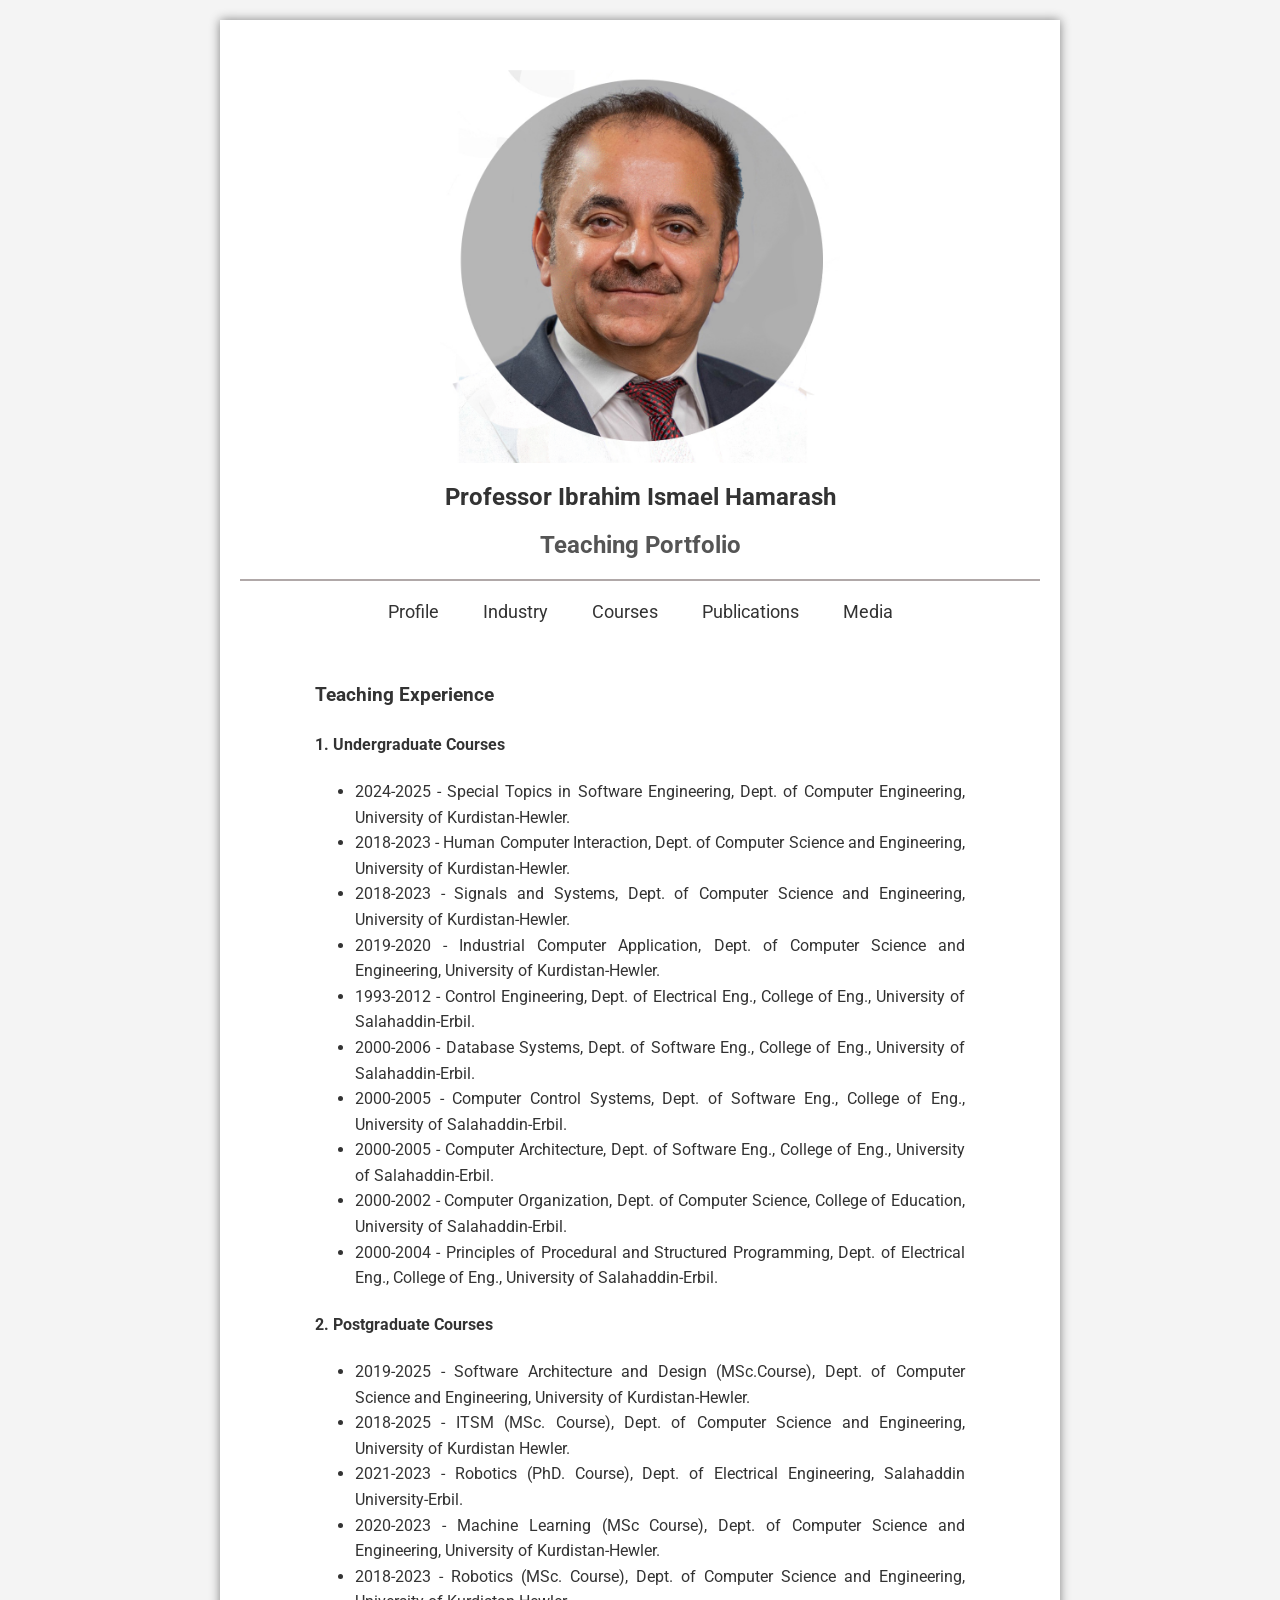
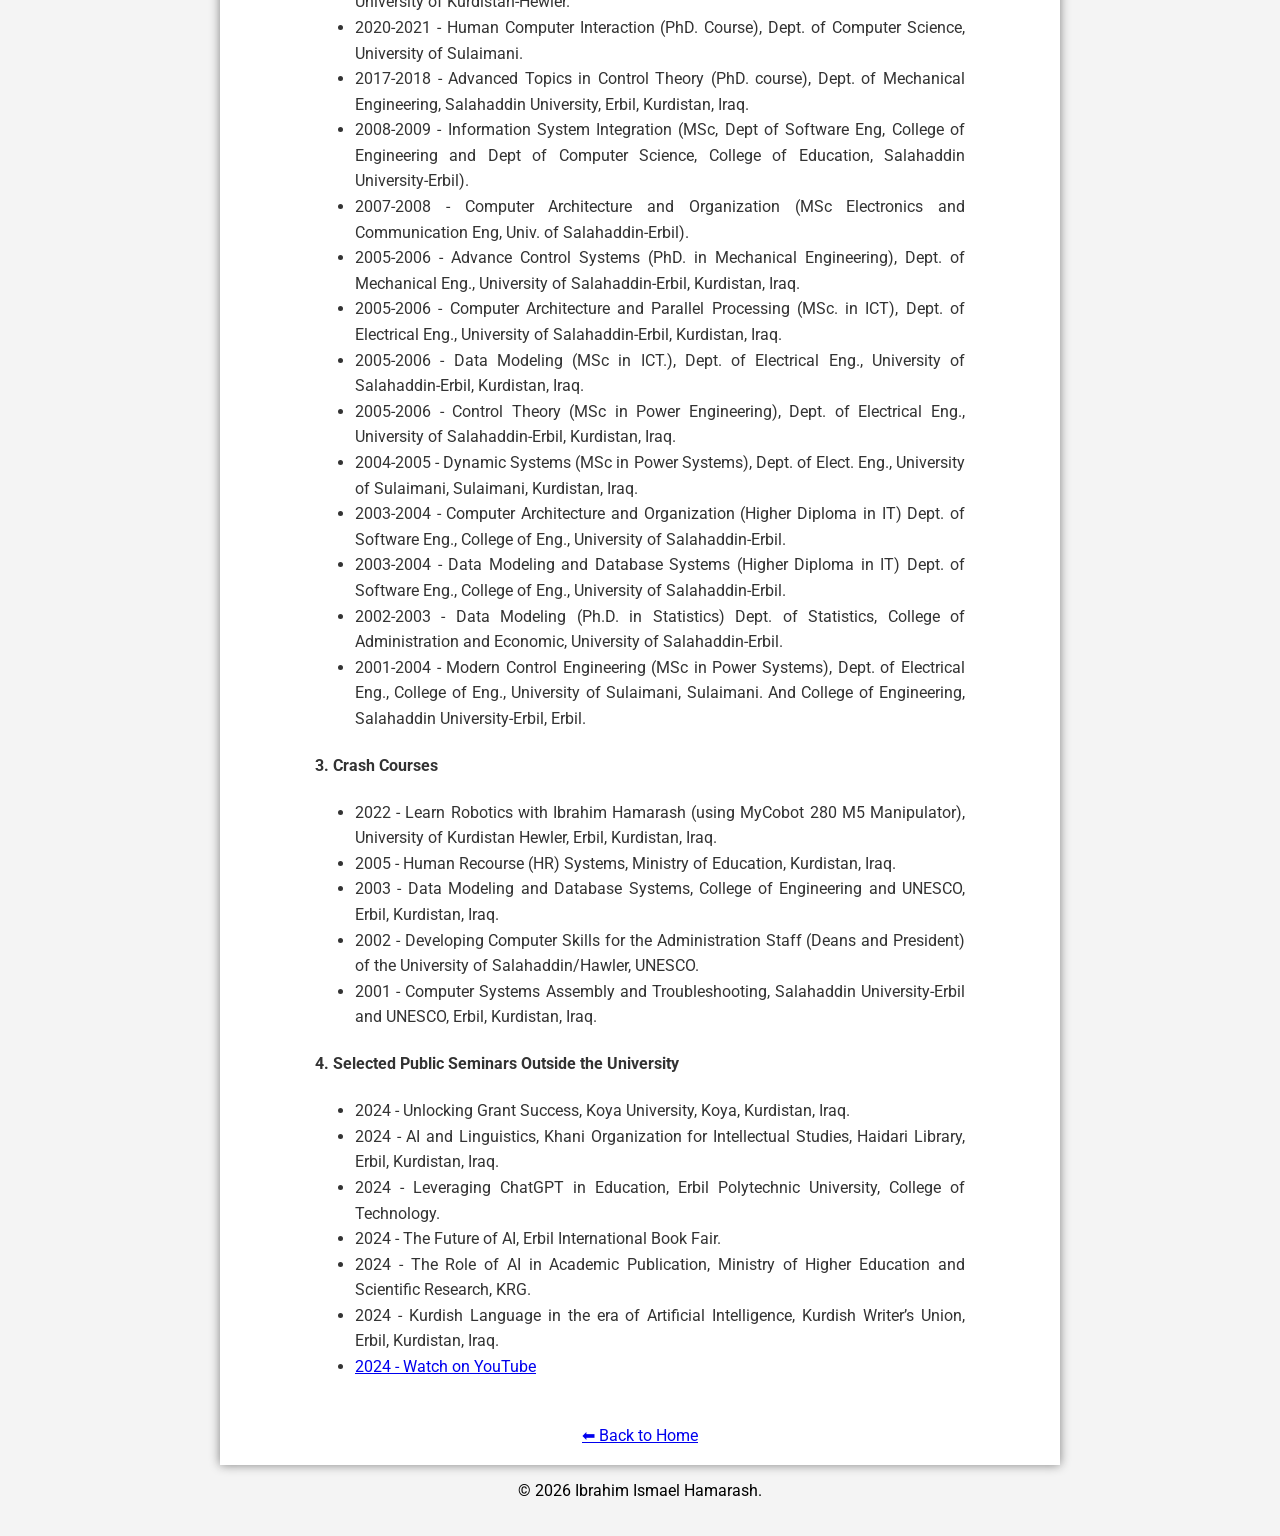
<file: courses.html>
<!DOCTYPE html>
<html lang="en">
<head>
    <meta charset="UTF-8">
    <meta name="viewport" content="width=device-width, initial-scale=1">
    <title>Ibrahim Hamarash_Teaching</title>
    <!-- Link to External CSS File -->
    <link rel="stylesheet" href="style.css">
</head>
<body>
    <div class="container">
        <button class="hamburger-menu" onclick="toggleMenu()" aria-expanded="false">☰</button>
        <img src="images/Dr-Ibrahim-hamarash.jpg" alt="Ibrahim Hamarash">        
        <h1>Professor Ibrahim Ismael Hamarash</h1>
        <h2>Teaching Portfolio</h2>
        <div class="separator"></div> <!-- Custom horizontal line -->
        <!-- Words displayed horizontally -->
        <!-- Hamburger Menu Button -->
        <!-- Navigation Menu -->
        <nav id="mobileMenu" class="menu">
            <a href="profile.html">Profile</a>
            <a href="industry.html">Industry</a>
            <a href="courses.html">Courses</a>
            <a href="publications.html">Publications</a>
            <a href="media.html">Media</a>
        </nav>
    <!-- Content section (Bio Section in css) -->
    <div class="bio">
    <h3>Teaching Experience</h3>
<!-- Undergraduate Courses -->
<h4>1. Undergraduate Courses</h4>
<ul>
    <li>2024-2025 - Special Topics in Software Engineering, Dept. of Computer Engineering, University of Kurdistan-Hewler.</li>
    <li>2018-2023 - Human Computer Interaction, Dept. of Computer Science and Engineering, University of Kurdistan-Hewler.</li>
    <li>2018-2023 - Signals and Systems, Dept. of Computer Science and Engineering, University of Kurdistan-Hewler.</li>
    <li>2019-2020 - Industrial Computer Application, Dept. of Computer Science and Engineering, University of Kurdistan-Hewler.</li>
    <li>1993-2012 - Control Engineering, Dept. of Electrical Eng., College of Eng., University of Salahaddin-Erbil.</li>
    <li>2000-2006 - Database Systems, Dept. of Software Eng., College of Eng., University of Salahaddin-Erbil.</li>
    <li>2000-2005 - Computer Control Systems, Dept. of Software Eng., College of Eng., University of Salahaddin-Erbil.</li>
    <li>2000-2005 - Computer Architecture, Dept. of Software Eng., College of Eng., University of Salahaddin-Erbil.</li>
    <li>2000-2002 - Computer Organization, Dept. of Computer Science, College of Education, University of Salahaddin-Erbil.</li>
    <li>2000-2004 - Principles of Procedural and Structured Programming, Dept. of Electrical Eng., College of Eng., University of Salahaddin-Erbil.</li>
</ul>

<!-- Postgraduate Courses -->
<h4>2. Postgraduate Courses</h4>
<ul>
    <li>2019-2025 - Software Architecture and Design (MSc.Course), Dept. of Computer Science and Engineering, University of Kurdistan-Hewler.</li>
    <li>2018-2025 - ITSM (MSc. Course), Dept. of Computer Science and Engineering, University of Kurdistan Hewler.</li>
    <li>2021-2023 - Robotics (PhD. Course), Dept. of Electrical Engineering, Salahaddin University-Erbil.</li>
    <li>2020-2023 - Machine Learning (MSc Course), Dept. of Computer Science and Engineering, University of Kurdistan-Hewler.</li>
    <li>2018-2023 - Robotics (MSc. Course), Dept. of Computer Science and Engineering, University of Kurdistan-Hewler.</li>
    <li>2020-2021 - Human Computer Interaction (PhD. Course), Dept. of Computer Science, University of Sulaimani.</li>
    <li>2017-2018 - Advanced Topics in Control Theory (PhD. course), Dept. of Mechanical Engineering, Salahaddin University, Erbil, Kurdistan, Iraq.</li>
    <li>2008-2009 - Information System Integration (MSc, Dept of Software Eng, College of Engineering and Dept of Computer Science, College of Education, Salahaddin University-Erbil).</li>
    <li>2007-2008 - Computer Architecture and Organization (MSc Electronics and Communication Eng, Univ. of Salahaddin-Erbil).</li>
    <li>2005-2006 - Advance Control Systems (PhD. in Mechanical Engineering), Dept. of Mechanical Eng., University of Salahaddin-Erbil, Kurdistan, Iraq.</li>
    <li>2005-2006 - Computer Architecture and Parallel Processing (MSc. in ICT), Dept. of Electrical Eng., University of Salahaddin-Erbil, Kurdistan, Iraq.</li>
    <li>2005-2006 - Data Modeling (MSc in ICT.), Dept. of Electrical Eng., University of Salahaddin-Erbil, Kurdistan, Iraq.</li>
    <li>2005-2006 - Control Theory (MSc in Power Engineering), Dept. of Electrical Eng., University of Salahaddin-Erbil, Kurdistan, Iraq.</li>
    <li>2004-2005 - Dynamic Systems (MSc in Power Systems), Dept. of Elect. Eng., University of Sulaimani, Sulaimani, Kurdistan, Iraq.</li>
    <li>2003-2004 - Computer Architecture and Organization (Higher Diploma in IT) Dept. of Software Eng., College of Eng., University of Salahaddin-Erbil.</li>
    <li>2003-2004 - Data Modeling and Database Systems (Higher Diploma in IT) Dept. of Software Eng., College of Eng., University of Salahaddin-Erbil.</li>
    <li>2002-2003 - Data Modeling (Ph.D. in Statistics) Dept. of Statistics, College of Administration and Economic, University of Salahaddin-Erbil.</li>
    <li>2001-2004 - Modern Control Engineering (MSc in Power Systems), Dept. of Electrical Eng., College of Eng., University of Sulaimani, Sulaimani. And College of Engineering, Salahaddin University-Erbil, Erbil.</li>
</ul>

<!-- Crash Courses -->
<h4>3. Crash Courses</h4>
<ul>
    <li>2022 - Learn Robotics with Ibrahim Hamarash (using MyCobot 280 M5 Manipulator), University of Kurdistan Hewler, Erbil, Kurdistan, Iraq.</li>
    <li>2005 - Human Recourse (HR) Systems, Ministry of Education, Kurdistan, Iraq.</li>
    <li>2003 - Data Modeling and Database Systems, College of Engineering and UNESCO, Erbil, Kurdistan, Iraq.</li>
    <li>2002 - Developing Computer Skills for the Administration Staff (Deans and President) of the University of Salahaddin/Hawler, UNESCO.</li>
    <li>2001 - Computer Systems Assembly and Troubleshooting, Salahaddin University-Erbil and UNESCO, Erbil, Kurdistan, Iraq.</li>
</ul>

<!-- Selected Public Seminars -->
<h4>4. Selected Public Seminars Outside the University</h4>
<ul>
    <li>2024 - Unlocking Grant Success, Koya University, Koya, Kurdistan, Iraq.</li>
    <li>2024 - AI and Linguistics, Khani Organization for Intellectual Studies, Haidari Library, Erbil, Kurdistan, Iraq.</li>
    <li>2024 - Leveraging ChatGPT in Education, Erbil Polytechnic University, College of Technology.</li>
    <li>2024 - The Future of AI, Erbil International Book Fair.</li>
    <li>2024 - The Role of AI in Academic Publication, Ministry of Higher Education and Scientific Research, KRG.</li>
    <li>2024 - Kurdish Language in the era of Artificial Intelligence, Kurdish Writer’s Union, Erbil, Kurdistan, Iraq.</li>
    <li><a href="https://www.youtube.com/watch?v=V5sEXejpvK0&t=72s" target="_blank">2024 - Watch on YouTube</a></li>
</ul>
</div>
 <!-- Back to Home Button -->
<div class="back-home-container">
    <a href="index.html" class="back-home-button">⬅ Back to Home</a>
</div>
    </div>
    <footer class="footer">
        <p>© <span id="year"></span> Ibrahim Ismael Hamarash.</p>
    </footer>
    
    <!-- JavaScript to Auto-Update Year -->
    <script>
        document.getElementById("year").textContent = new Date().getFullYear();
    </script>
<script>
function toggleMenu() {
    var menu = document.getElementById("mobileMenu");
    var hamburger = document.querySelector(".hamburger-menu");

    menu.classList.toggle("show");

    // ✅ Update the accessibility attribute
    let isExpanded = menu.classList.contains("show");
    hamburger.setAttribute("aria-expanded", isExpanded ? "true" : "false");

    // ✅ Ensure the hamburger menu stays above the menu
    hamburger.style.zIndex = isExpanded ? "10001" : "10000";
}
</script>   
</body>
</html>
</file>
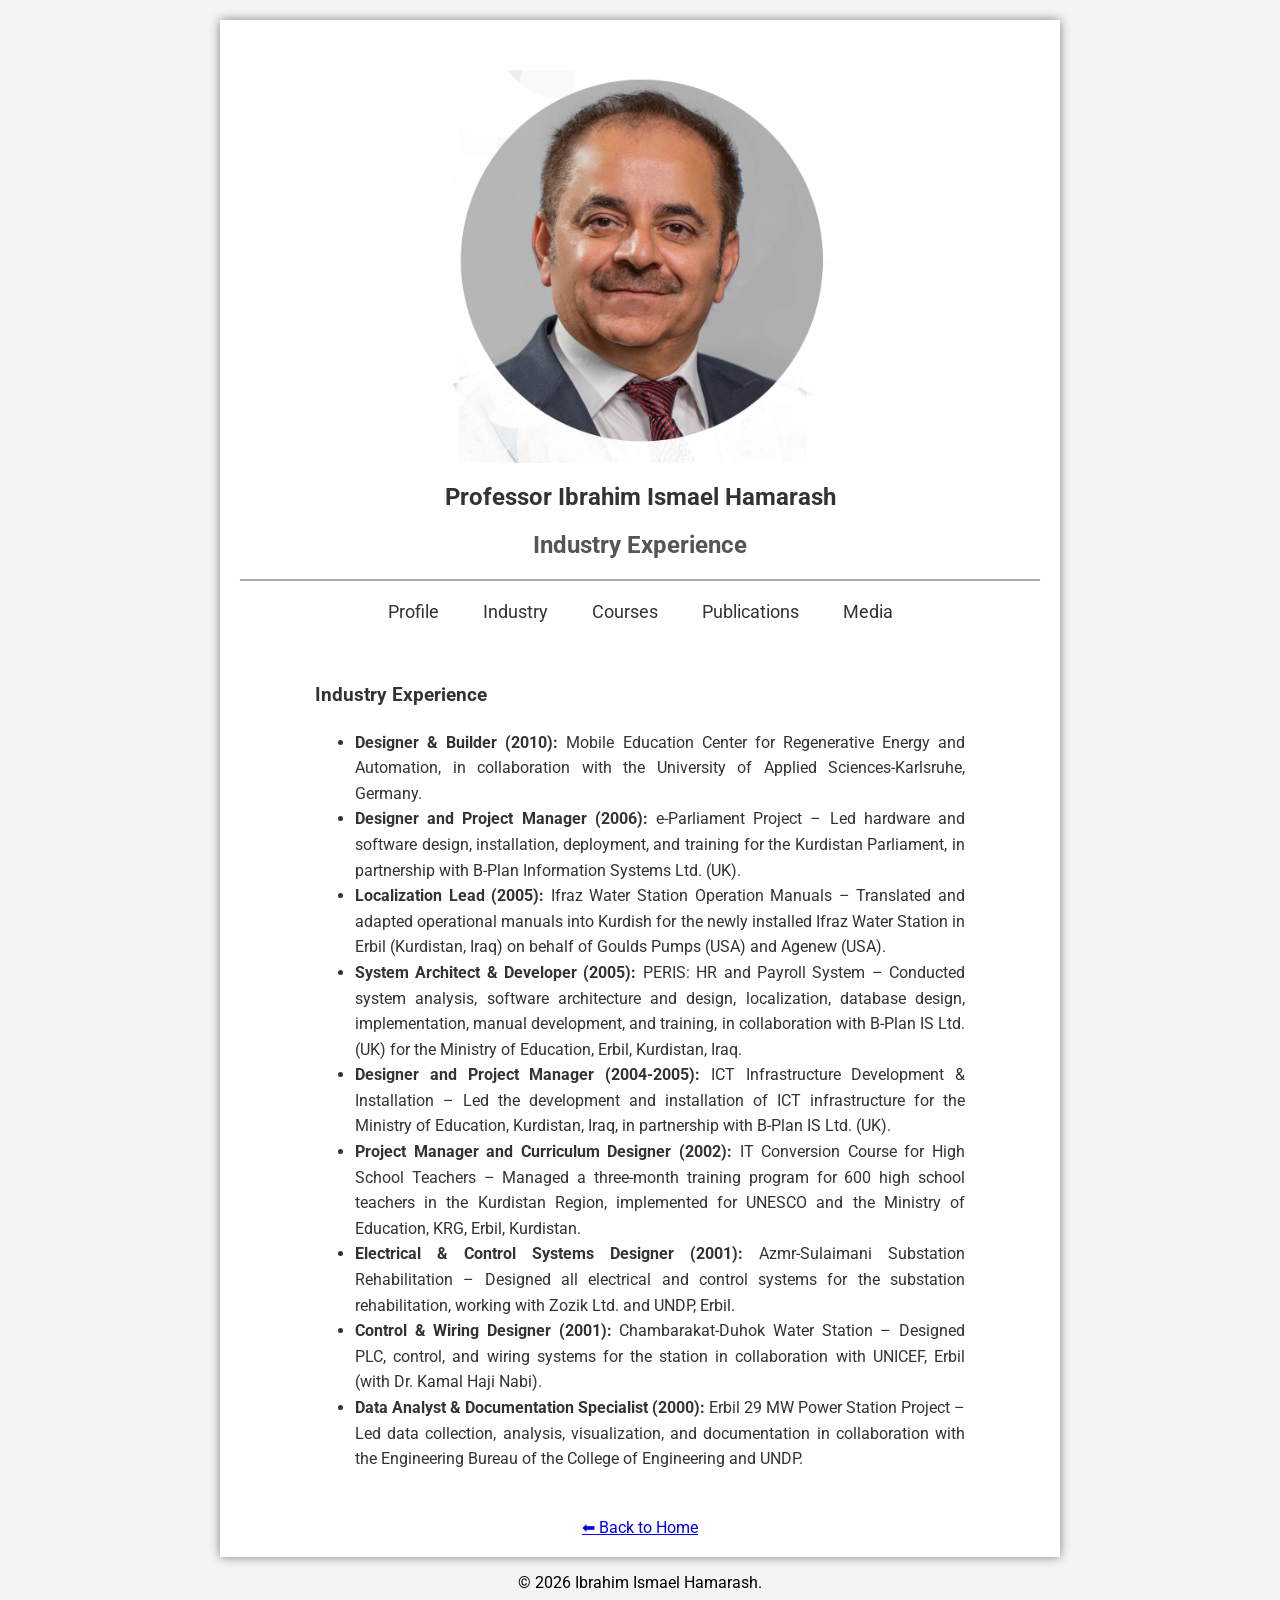
<file: industry.html>
<!DOCTYPE html>
<html lang="en">
<head>
    <meta charset="UTF-8">
    <meta name="viewport" content="width=device-width, initial-scale=1">
    <title>Industry</title>
    <!-- Link to External CSS File -->
    <link rel="stylesheet" href="style.css">
</head>
<body>
    <div class="container">
        <button class="hamburger-menu" onclick="toggleMenu()" aria-expanded="false">☰</button>
        <img src="images/Dr-Ibrahim-hamarash.jpg" alt="Ibrahim Hamarash">        
        <h1>Professor Ibrahim Ismael Hamarash</h1>
        <h2>Industry Experience</h2>
        <div class="separator"></div> <!-- Custom horizontal line -->
        <!-- Words displayed horizontally -->
        <!-- Hamburger Menu Button -->
        <!-- Navigation Menu -->
        <nav id="mobileMenu" class="menu">
            <a href="profile.html">Profile</a>
            <a href="industry.html">Industry</a>
            <a href="courses.html">Courses</a>
            <a href="publications.html">Publications</a>
            <a href="media.html">Media</a>
        </nav>
         
       <!-- Industry Experience Section -->
       <div class="bio">
        <h3>Industry Experience</h3>
        <ul>
            <li><strong>Designer & Builder (2010):</strong> Mobile Education Center for Regenerative Energy and Automation, in collaboration with the University of Applied Sciences-Karlsruhe, Germany.</li>
            <li><strong>Designer and Project Manager (2006):</strong> e-Parliament Project – Led hardware and software design, installation, deployment, and training for the Kurdistan Parliament, in partnership with B-Plan Information Systems Ltd. (UK).</li>
            <li><strong>Localization Lead (2005):</strong> Ifraz Water Station Operation Manuals – Translated and adapted operational manuals into Kurdish for the newly installed Ifraz Water Station in Erbil (Kurdistan, Iraq) on behalf of Goulds Pumps (USA) and Agenew (USA).</li>
            <li><strong>System Architect & Developer (2005):</strong> PERIS: HR and Payroll System – Conducted system analysis, software architecture and design, localization, database design, implementation, manual development, and training, in collaboration with B-Plan IS Ltd. (UK) for the Ministry of Education, Erbil, Kurdistan, Iraq.</li>
            <li><strong>Designer and Project Manager (2004-2005):</strong> ICT Infrastructure Development & Installation – Led the development and installation of ICT infrastructure for the Ministry of Education, Kurdistan, Iraq, in partnership with B-Plan IS Ltd. (UK).</li>
            <li><strong>Project Manager and Curriculum Designer (2002):</strong> IT Conversion Course for High School Teachers – Managed a three-month training program for 600 high school teachers in the Kurdistan Region, implemented for UNESCO and the Ministry of Education, KRG, Erbil, Kurdistan.</li>
            <li><strong>Electrical & Control Systems Designer (2001):</strong> Azmr-Sulaimani Substation Rehabilitation – Designed all electrical and control systems for the substation rehabilitation, working with Zozik Ltd. and UNDP, Erbil.</li>
            <li><strong>Control & Wiring Designer (2001):</strong> Chambarakat-Duhok Water Station – Designed PLC, control, and wiring systems for the station in collaboration with UNICEF, Erbil (with Dr. Kamal Haji Nabi).</li>
            <li><strong>Data Analyst & Documentation Specialist (2000):</strong> Erbil 29 MW Power Station Project – Led data collection, analysis, visualization, and documentation in collaboration with the Engineering Bureau of the College of Engineering and UNDP.</li>
        </ul>
    </div>
<!-- Back to Home Button -->
<div class="back-home-container">
    <a href="index.html" class="back-home-button">⬅ Back to Home</a>
</div>
    </div>
    <footer class="footer">
        <p>© <span id="year"></span> Ibrahim Ismael Hamarash.</p>
    </footer>
    
    <!-- JavaScript to Auto-Update Year -->
    <script>
        document.getElementById("year").textContent = new Date().getFullYear();
    </script>
<script>
function toggleMenu() {
    var menu = document.getElementById("mobileMenu");
    var hamburger = document.querySelector(".hamburger-menu");

    menu.classList.toggle("show");

    // ✅ Update the accessibility attribute
    let isExpanded = menu.classList.contains("show");
    hamburger.setAttribute("aria-expanded", isExpanded ? "true" : "false");

    // ✅ Ensure the hamburger menu stays above the menu
    hamburger.style.zIndex = isExpanded ? "10001" : "10000";
}
</script>
</body>
</html>
</file>
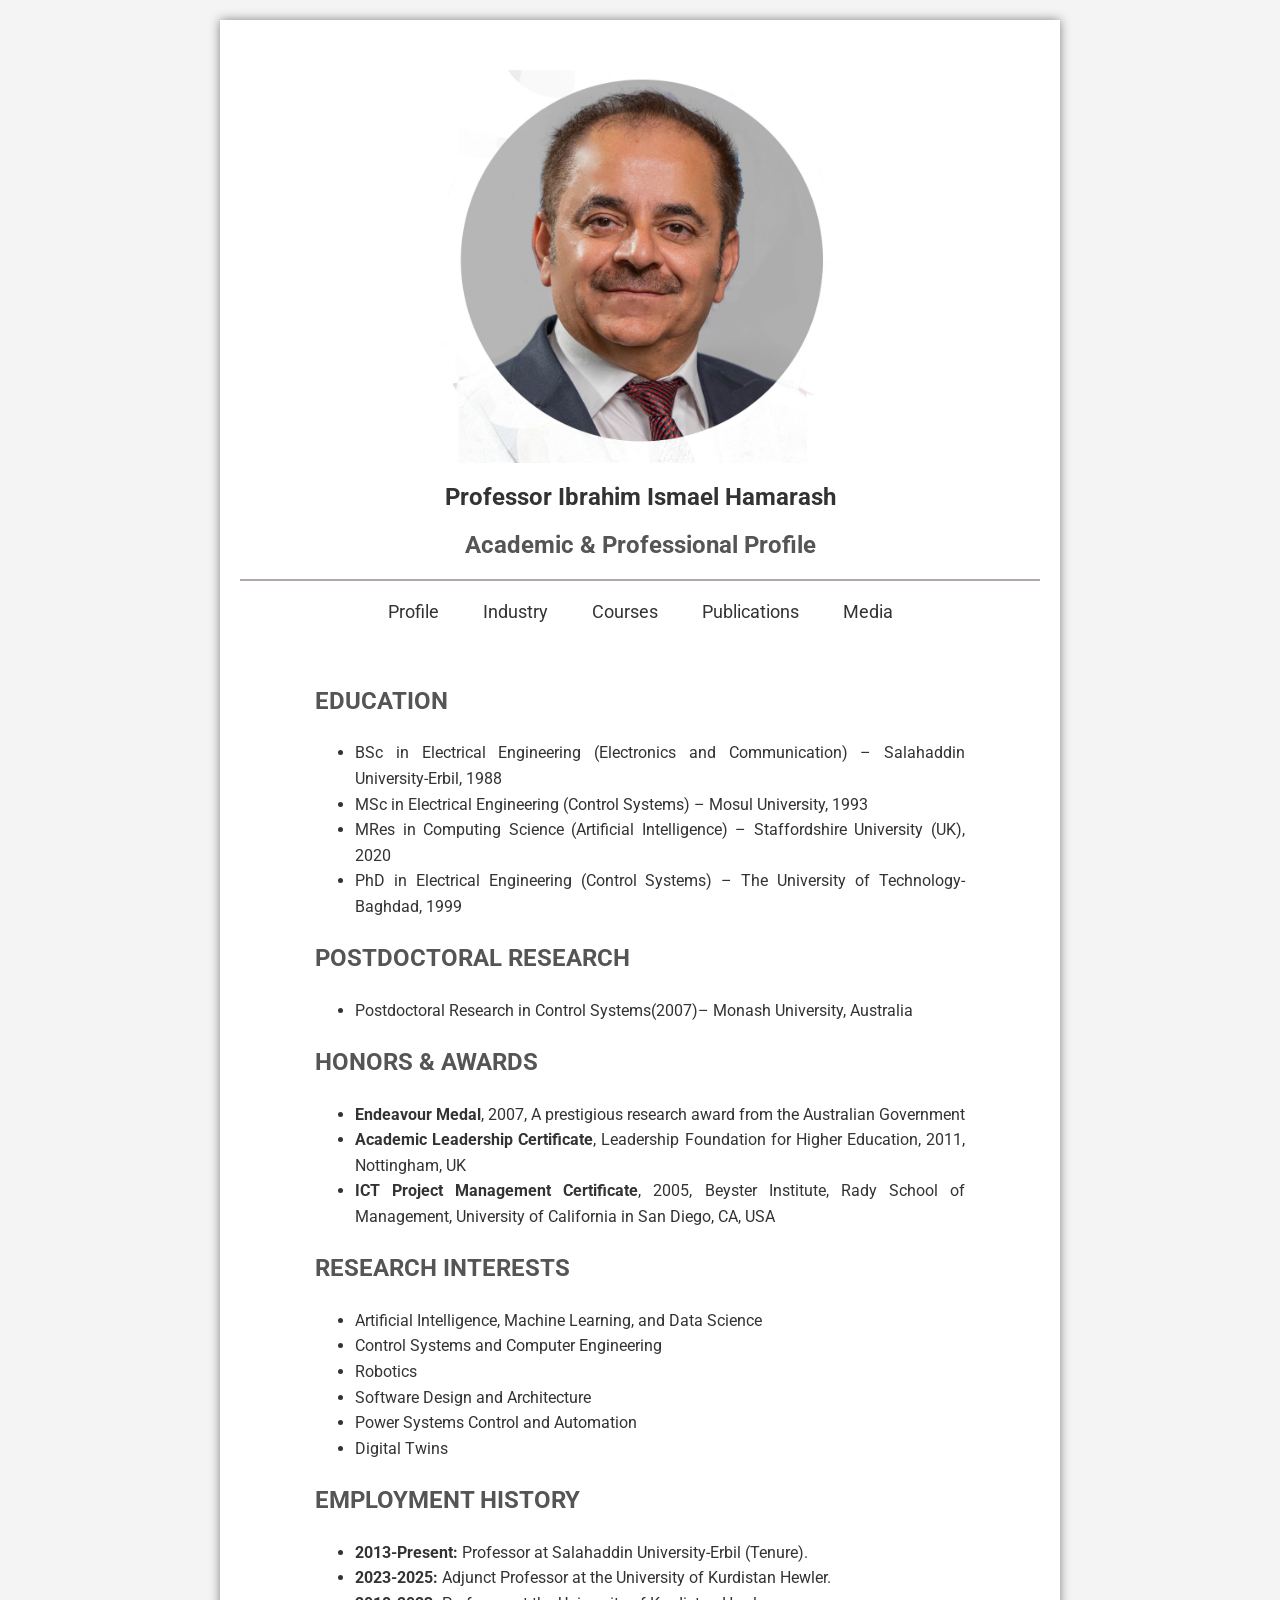
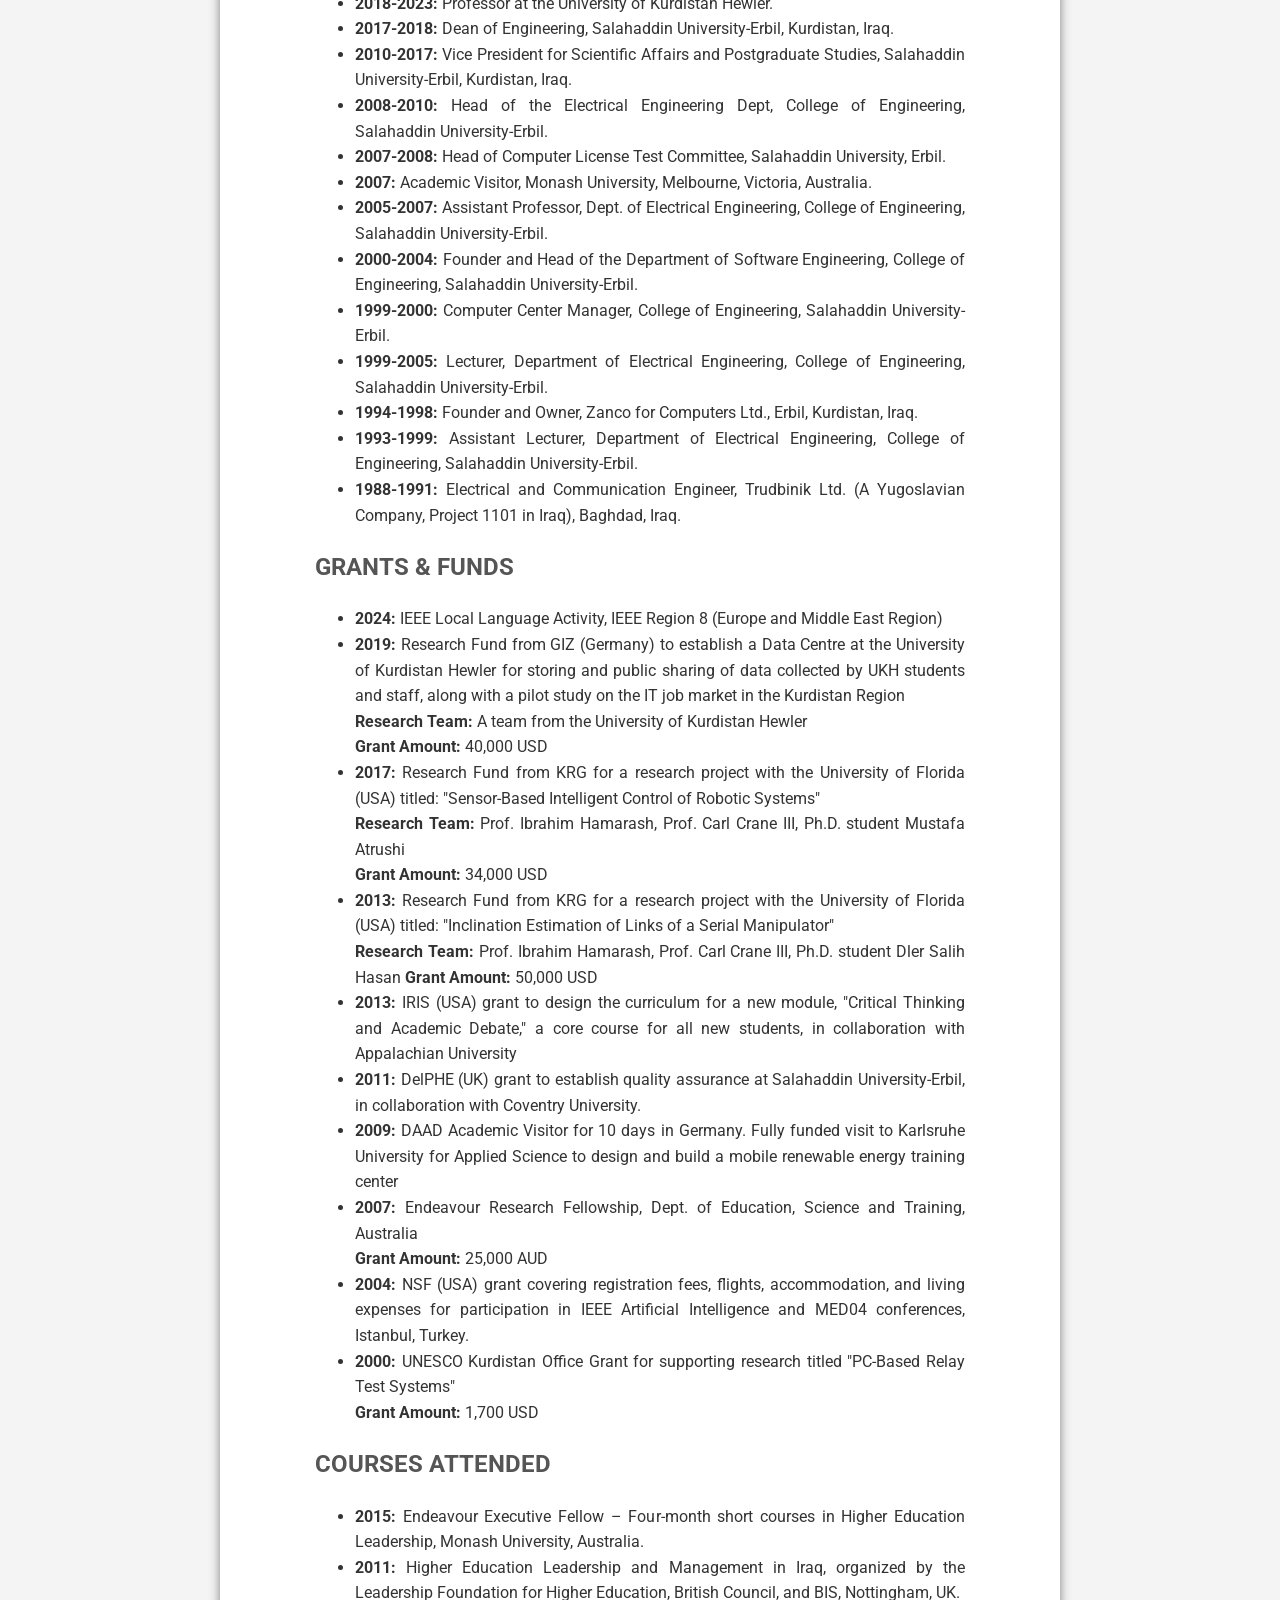
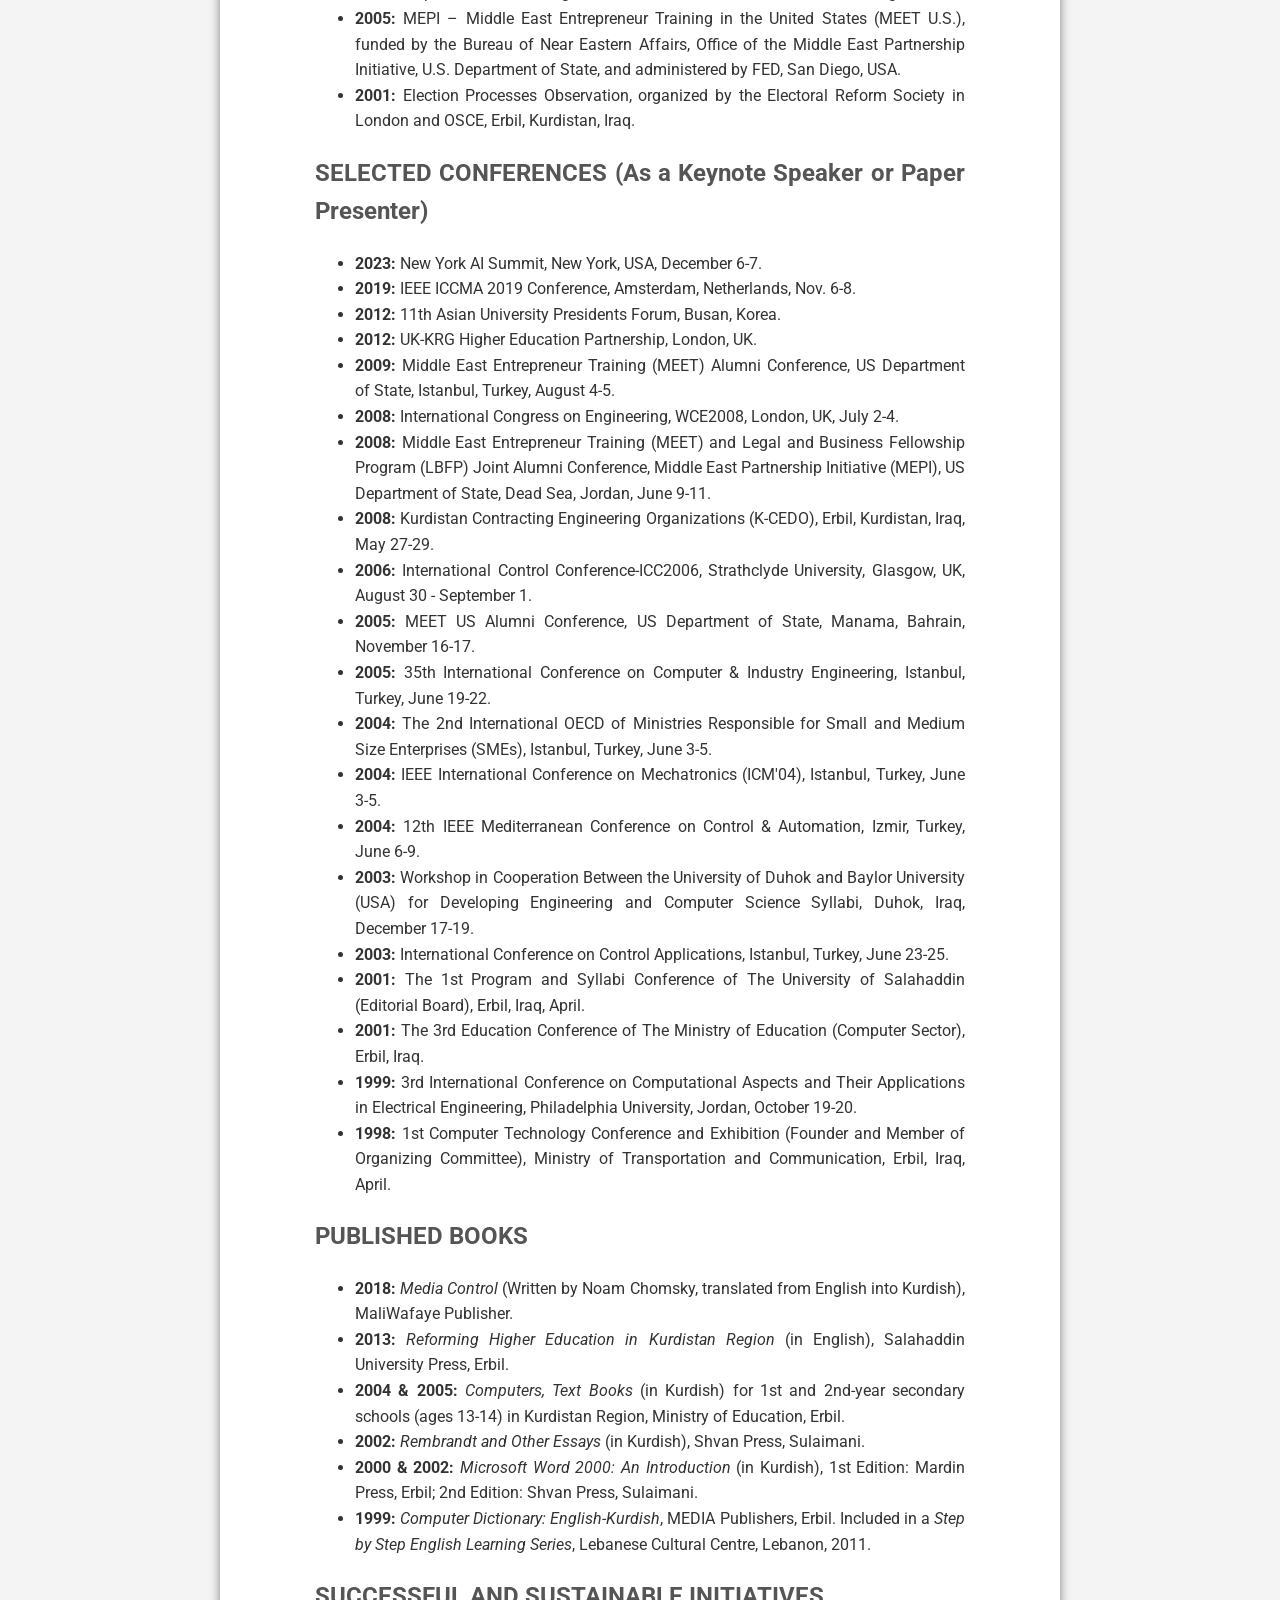
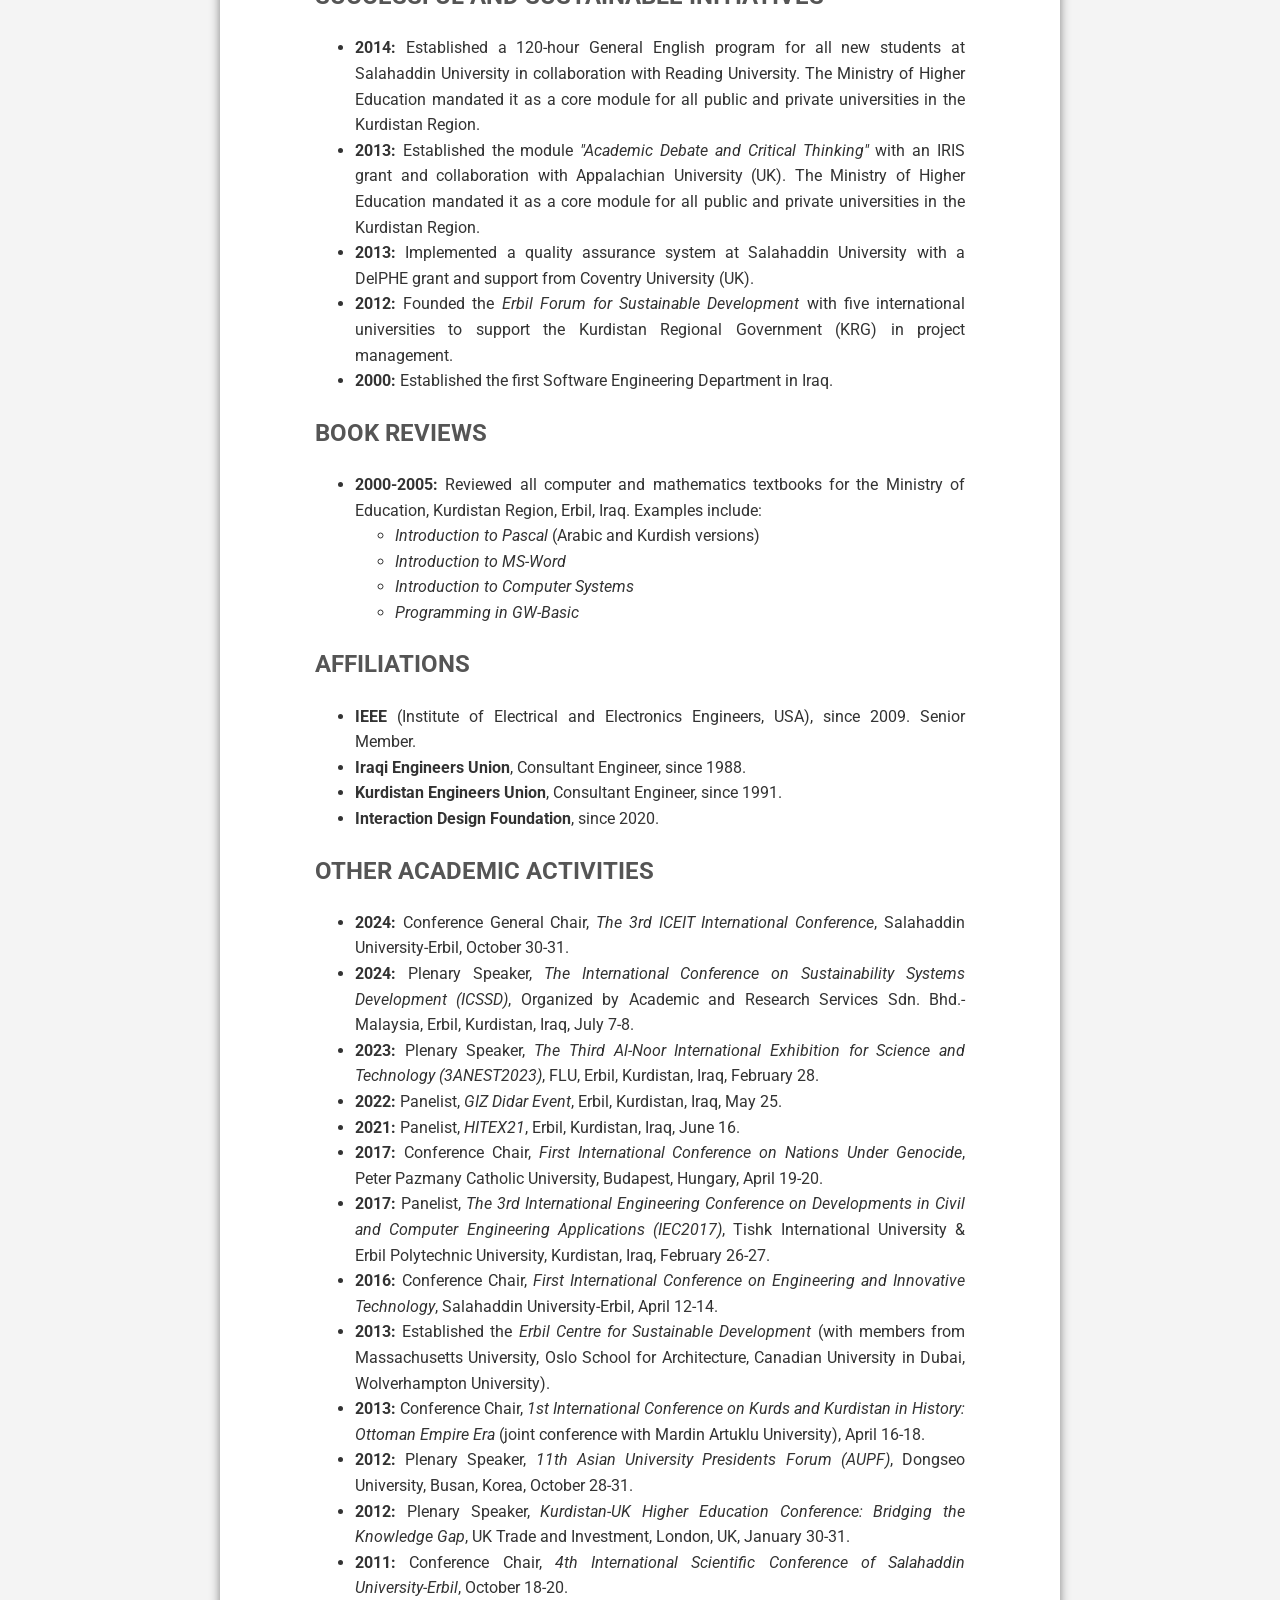
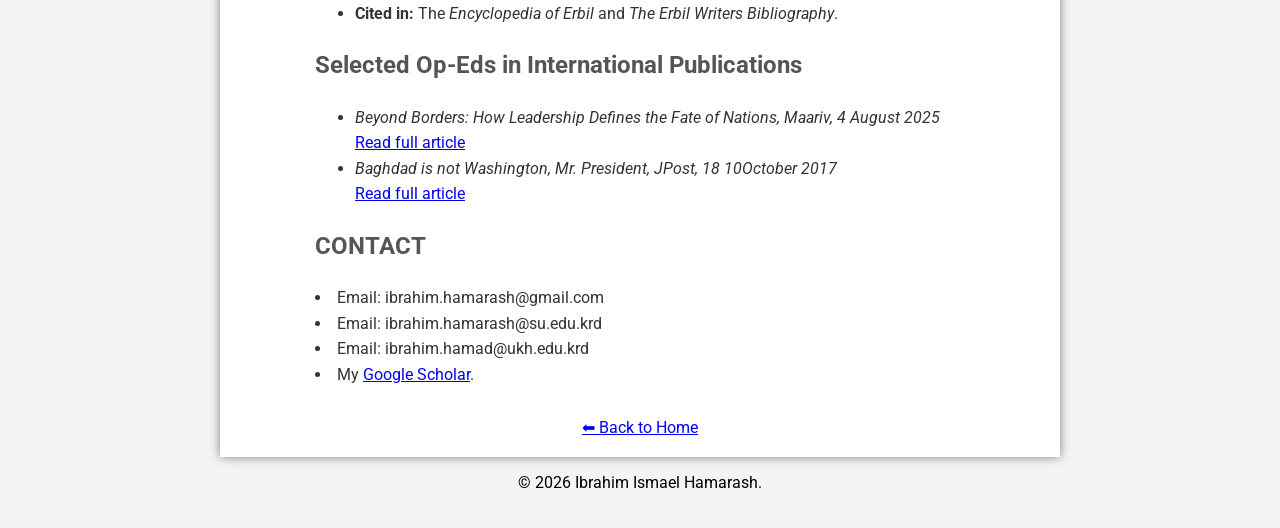
<file: profile.html>
<!DOCTYPE html>
<html lang="en">
<head>
    <meta charset="UTF-8">
    <meta name="viewport" content="width=device-width, initial-scale=1">
    <title>Ibrahim Hamarash_Profile</title>
    <!-- Link to External CSS File -->
    <link rel="stylesheet" href="style.css">
</head>
<body>
    <div class="container">
        <button class="hamburger-menu" onclick="toggleMenu()" aria-expanded="false">☰</button>
        <img src="images/Dr-Ibrahim-hamarash.jpg" alt="Ibrahim Hamarash">        
        <h1>Professor Ibrahim Ismael Hamarash</h1>
        <h2>Academic & Professional Profile</h2>
        <div class="separator"></div> <!-- Custom horizontal line -->
        <!-- Words displayed horizontally -->
        <!-- Hamburger Menu Button -->
        <!-- Navigation Menu -->
        <nav id="mobileMenu" class="menu">
            <a href="profile.html">Profile</a>
            <a href="industry.html">Industry</a>
            <a href="courses.html">Courses</a>
            <a href="publications.html">Publications</a>
            <a href="media.html">Media</a>
        </nav>
    <!-- Content section (Bio Section in css) -->
    <div class="bio">
        <h2>EDUCATION</h2>
        <ul>
            <li>BSc in Electrical Engineering (Electronics and Communication) – Salahaddin University-Erbil, 1988</li>
            <li>MSc in Electrical Engineering (Control Systems) – Mosul University, 1993</li>
            <li>MRes in Computing Science (Artificial Intelligence) – Staffordshire University (UK), 2020</li>
            <li>PhD in Electrical Engineering (Control Systems) – The University of Technology-Baghdad, 1999</li>
        </ul>
        <h2>POSTDOCTORAL RESEARCH</h2>
        <ul>
           <li>Postdoctoral Research in Control Systems(2007)– Monash University, Australia</li>
        </ul>
        <h2>HONORS & AWARDS</h2>
        <ul>
            <li><strong>Endeavour Medal</strong>, 2007, A prestigious research award from the Australian Government</li>
            <li><strong>Academic Leadership Certificate</strong>, Leadership Foundation for Higher Education, 2011, Nottingham, UK</li>
            <li><strong>ICT Project Management Certificate</strong>, 2005, Beyster Institute, Rady School of Management, University of California in San Diego, CA, USA</li>
        </ul>
        <h2>RESEARCH INTERESTS</h2>
<ul>
    <li>Artificial Intelligence, Machine Learning, and Data Science</li>
    <li>Control Systems and Computer Engineering</li>
    <li>Robotics</li>
    <li>Software Design and Architecture</li>
    <li>Power Systems Control and Automation</li>
    <li>Digital Twins</li>
</ul>
        <h2>EMPLOYMENT HISTORY</h2>
<ul>
    <li><strong>2013-Present:</strong> Professor at Salahaddin University-Erbil (Tenure).</li>
    <li><strong>2023-2025:</strong> Adjunct Professor at the University of Kurdistan Hewler.</li>
    <li><strong>2018-2023:</strong> Professor at the University of Kurdistan Hewler.</li>
    <li><strong>2017-2018:</strong> Dean of Engineering, Salahaddin University-Erbil, Kurdistan, Iraq.</li>
    <li><strong>2010-2017:</strong> Vice President for Scientific Affairs and Postgraduate Studies, Salahaddin University-Erbil, Kurdistan, Iraq.</li>
    <li><strong>2008-2010:</strong> Head of the Electrical Engineering Dept, College of Engineering, Salahaddin University-Erbil.</li>
    <li><strong>2007-2008:</strong> Head of Computer License Test Committee, Salahaddin University, Erbil.</li>
    <li><strong>2007:</strong> Academic Visitor, Monash University, Melbourne, Victoria, Australia.</li>
    <li><strong>2005-2007:</strong> Assistant Professor, Dept. of Electrical Engineering, College of Engineering, Salahaddin University-Erbil.</li>
    <li><strong>2000-2004:</strong> Founder and Head of the Department of Software Engineering, College of Engineering, Salahaddin University-Erbil.</li>
    <li><strong>1999-2000:</strong> Computer Center Manager, College of Engineering, Salahaddin University-Erbil.</li>
    <li><strong>1999-2005:</strong> Lecturer, Department of Electrical Engineering, College of Engineering, Salahaddin University-Erbil.</li>
    <li><strong>1994-1998:</strong> Founder and Owner, Zanco for Computers Ltd., Erbil, Kurdistan, Iraq.</li>
    <li><strong>1993-1999:</strong> Assistant Lecturer, Department of Electrical Engineering, College of Engineering, Salahaddin University-Erbil.</li>
    <li><strong>1988-1991:</strong> Electrical and Communication Engineer, Trudbinik Ltd. (A Yugoslavian Company, Project 1101 in Iraq), Baghdad, Iraq.</li>
</ul>
<h2>GRANTS & FUNDS</h2>
<ul>
    <li><strong>2024:</strong> IEEE Local Language Activity, IEEE Region 8 (Europe and Middle East Region)</li>
    <li><strong>2019:</strong> Research Fund from GIZ (Germany) to establish a Data Centre at the University of Kurdistan Hewler for storing and public sharing of data collected by UKH students and staff, along with a pilot study on the IT job market in the Kurdistan Region <br>
        <strong>Research Team:</strong> A team from the University of Kurdistan Hewler <br>
        <strong>Grant Amount:</strong> 40,000 USD
    </li>
    <li><strong>2017:</strong> Research Fund from KRG for a research project with the University of Florida (USA) titled: "Sensor-Based Intelligent Control of Robotic Systems" <br>
        <strong>Research Team:</strong> Prof. Ibrahim Hamarash, Prof. Carl Crane III, Ph.D. student Mustafa Atrushi <br>
        <strong>Grant Amount:</strong> 34,000 USD
    </li>
    <li><strong>2013:</strong> Research Fund from KRG for a research project with the University of Florida (USA) titled: "Inclination Estimation of Links of a Serial Manipulator" <br>
        <strong>Research Team:</strong> Prof. Ibrahim Hamarash, Prof. Carl Crane III, Ph.D. student Dler Salih Hasan
        <strong>Grant Amount:</strong> 50,000 USD
    </li>
    <li><strong>2013:</strong> IRIS (USA) grant to design the curriculum for a new module, "Critical Thinking and Academic Debate," a core course for all new students, in collaboration with Appalachian University</li>
    <li><strong>2011:</strong> DelPHE (UK) grant to establish quality assurance at Salahaddin University-Erbil, in collaboration with Coventry University.</li>
    <li><strong>2009:</strong> DAAD Academic Visitor for 10 days in Germany. Fully funded visit to Karlsruhe University for Applied Science to design and build a mobile renewable energy training center</li>
    <li><strong>2007:</strong> Endeavour Research Fellowship, Dept. of Education, Science and Training, Australia<br>
        <strong>Grant Amount:</strong> 25,000 AUD
    </li>
    <li><strong>2004:</strong> NSF (USA) grant covering registration fees, flights, accommodation, and living expenses for participation in IEEE Artificial Intelligence and MED04 conferences, Istanbul, Turkey.</li>
    <li><strong>2000:</strong> UNESCO Kurdistan Office Grant for supporting research titled "PC-Based Relay Test Systems" <br>
        <strong>Grant Amount:</strong> 1,700 USD
    </li>
</ul>
<h2>COURSES ATTENDED</h2>
<ul>
    <li><strong>2015:</strong> Endeavour Executive Fellow – Four-month short courses in Higher Education Leadership, Monash University, Australia.</li>
    <li><strong>2011:</strong> Higher Education Leadership and Management in Iraq, organized by the Leadership Foundation for Higher Education, British Council, and BIS, Nottingham, UK.</li>
    <li><strong>2005:</strong> MEPI – Middle East Entrepreneur Training in the United States (MEET U.S.), funded by the Bureau of Near Eastern Affairs, Office of the Middle East Partnership Initiative, U.S. Department of State, and administered by FED, San Diego, USA.</li>
    <li><strong>2001:</strong> Election Processes Observation, organized by the Electoral Reform Society in London and OSCE, Erbil, Kurdistan, Iraq.</li>
</ul>
<h2>SELECTED CONFERENCES (As a Keynote Speaker or Paper Presenter)</h2>
<ul>
    <li><strong>2023:</strong> New York AI Summit, New York, USA, December 6-7.</li>
    <li><strong>2019:</strong> IEEE ICCMA 2019 Conference, Amsterdam, Netherlands, Nov. 6-8.</li>
    <li><strong>2012:</strong> 11th Asian University Presidents Forum, Busan, Korea.</li>
    <li><strong>2012:</strong> UK-KRG Higher Education Partnership, London, UK.</li>
    <li><strong>2009:</strong> Middle East Entrepreneur Training (MEET) Alumni Conference, US Department of State, Istanbul, Turkey, August 4-5.</li>
    <li><strong>2008:</strong> International Congress on Engineering, WCE2008, London, UK, July 2-4.</li>
    <li><strong>2008:</strong> Middle East Entrepreneur Training (MEET) and Legal and Business Fellowship Program (LBFP) Joint Alumni Conference, Middle East Partnership Initiative (MEPI), US Department of State, Dead Sea, Jordan, June 9-11.</li>
    <li><strong>2008:</strong> Kurdistan Contracting Engineering Organizations (K-CEDO), Erbil, Kurdistan, Iraq, May 27-29.</li>
    <li><strong>2006:</strong> International Control Conference-ICC2006, Strathclyde University, Glasgow, UK, August 30 - September 1.</li>
    <li><strong>2005:</strong> MEET US Alumni Conference, US Department of State, Manama, Bahrain, November 16-17.</li>
    <li><strong>2005:</strong> 35th International Conference on Computer & Industry Engineering, Istanbul, Turkey, June 19-22.</li>
    <li><strong>2004:</strong> The 2nd International OECD of Ministries Responsible for Small and Medium Size Enterprises (SMEs), Istanbul, Turkey, June 3-5.</li>
    <li><strong>2004:</strong> IEEE International Conference on Mechatronics (ICM'04), Istanbul, Turkey, June 3-5.</li>
    <li><strong>2004:</strong> 12th IEEE Mediterranean Conference on Control & Automation, Izmir, Turkey, June 6-9.</li>
    <li><strong>2003:</strong> Workshop in Cooperation Between the University of Duhok and Baylor University (USA) for Developing Engineering and Computer Science Syllabi, Duhok, Iraq, December 17-19.</li>
    <li><strong>2003:</strong> International Conference on Control Applications, Istanbul, Turkey, June 23-25.</li>
    <li><strong>2001:</strong> The 1st Program and Syllabi Conference of The University of Salahaddin (Editorial Board), Erbil, Iraq, April.</li>
    <li><strong>2001:</strong> The 3rd Education Conference of The Ministry of Education (Computer Sector), Erbil, Iraq.</li>
    <li><strong>1999:</strong> 3rd International Conference on Computational Aspects and Their Applications in Electrical Engineering, Philadelphia University, Jordan, October 19-20.</li>
    <li><strong>1998:</strong> 1st Computer Technology Conference and Exhibition (Founder and Member of Organizing Committee), Ministry of Transportation and Communication, Erbil, Iraq, April.</li>
</ul>
<h2>PUBLISHED BOOKS</h2>
<ul>
    <li><strong>2018:</strong> <em>Media Control</em> (Written by Noam Chomsky, translated from English into Kurdish), MaliWafaye Publisher.</li>
    <li><strong>2013:</strong> <em>Reforming Higher Education in Kurdistan Region</em> (in English), Salahaddin University Press, Erbil.</li>
    <li><strong>2004 & 2005:</strong> <em>Computers, Text Books</em> (in Kurdish) for 1st and 2nd-year secondary schools (ages 13-14) in Kurdistan Region, Ministry of Education, Erbil.</li>
    <li><strong>2002:</strong> <em>Rembrandt and Other Essays</em> (in Kurdish), Shvan Press, Sulaimani.</li>
    <li><strong>2000 & 2002:</strong> <em>Microsoft Word 2000: An Introduction</em> (in Kurdish), 1st Edition: Mardin Press, Erbil; 2nd Edition: Shvan Press, Sulaimani.</li>
    <li><strong>1999:</strong> <em>Computer Dictionary: English-Kurdish</em>, MEDIA Publishers, Erbil. Included in a <em>Step by Step English Learning Series</em>, Lebanese Cultural Centre, Lebanon, 2011.</li>
</ul>

<h2>SUCCESSFUL AND SUSTAINABLE INITIATIVES</h2>
<ul>
    <li><strong>2014:</strong> Established a 120-hour General English program for all new students at Salahaddin University in collaboration with Reading University. The Ministry of Higher Education mandated it as a core module for all public and private universities in the Kurdistan Region.</li>
    <li><strong>2013:</strong> Established the module <em>"Academic Debate and Critical Thinking"</em> with an IRIS grant and collaboration with Appalachian University (UK). The Ministry of Higher Education mandated it as a core module for all public and private universities in the Kurdistan Region.</li>
    <li><strong>2013:</strong> Implemented a quality assurance system at Salahaddin University with a DelPHE grant and support from Coventry University (UK).</li>
    <li><strong>2012:</strong> Founded the <em>Erbil Forum for Sustainable Development</em> with five international universities to support the Kurdistan Regional Government (KRG) in project management.</li>
    <li><strong>2000:</strong> Established the first Software Engineering Department in Iraq.</li>
</ul>

<h2>BOOK REVIEWS</h2>
<ul>
    <li><strong>2000-2005:</strong> Reviewed all computer and mathematics textbooks for the Ministry of Education, Kurdistan Region, Erbil, Iraq. Examples include:  
        <ul>
            <li><em>Introduction to Pascal</em> (Arabic and Kurdish versions)</li>
            <li><em>Introduction to MS-Word</em></li>
            <li><em>Introduction to Computer Systems</em></li>
            <li><em>Programming in GW-Basic</em></li>
        </ul>
    </li>
</ul> 
<h2>AFFILIATIONS</h2>
<ul>
    <li><strong>IEEE</strong> (Institute of Electrical and Electronics Engineers, USA), since 2009. Senior Member.</li>
    <li><strong>Iraqi Engineers Union</strong>, Consultant Engineer, since 1988.</li>
    <li><strong>Kurdistan Engineers Union</strong>, Consultant Engineer, since 1991.</li>
    <li><strong>Interaction Design Foundation</strong>, since 2020.</li>
</ul>

<h2>OTHER ACADEMIC ACTIVITIES</h2>
<ul>
    <li><strong>2024:</strong> Conference General Chair, <em>The 3rd ICEIT International Conference</em>, Salahaddin University-Erbil, October 30-31.</li>
    <li><strong>2024:</strong> Plenary Speaker, <em>The International Conference on Sustainability Systems Development (ICSSD)</em>, Organized by Academic and Research Services Sdn. Bhd.- Malaysia, Erbil, Kurdistan, Iraq, July 7-8.</li>
    <li><strong>2023:</strong> Plenary Speaker, <em>The Third Al-Noor International Exhibition for Science and Technology (3ANEST2023)</em>, FLU, Erbil, Kurdistan, Iraq, February 28.</li>
    <li><strong>2022:</strong> Panelist, <em>GIZ Didar Event</em>, Erbil, Kurdistan, Iraq, May 25.</li>
    <li><strong>2021:</strong> Panelist, <em>HITEX21</em>, Erbil, Kurdistan, Iraq, June 16.</li>
    <li><strong>2017:</strong> Conference Chair, <em>First International Conference on Nations Under Genocide</em>, Peter Pazmany Catholic University, Budapest, Hungary, April 19-20.</li>
    <li><strong>2017:</strong> Panelist, <em>The 3rd International Engineering Conference on Developments in Civil and Computer Engineering Applications (IEC2017)</em>, Tishk International University & Erbil Polytechnic University, Kurdistan, Iraq, February 26-27.</li>
    <li><strong>2016:</strong> Conference Chair, <em>First International Conference on Engineering and Innovative Technology</em>, Salahaddin University-Erbil, April 12-14.</li>
    <li><strong>2013:</strong> Established the <em>Erbil Centre for Sustainable Development</em> (with members from Massachusetts University, Oslo School for Architecture, Canadian University in Dubai, Wolverhampton University).</li>
    <li><strong>2013:</strong> Conference Chair, <em>1st International Conference on Kurds and Kurdistan in History: Ottoman Empire Era</em> (joint conference with Mardin Artuklu University), April 16-18.</li>
    <li><strong>2012:</strong> Plenary Speaker, <em>11th Asian University Presidents Forum (AUPF)</em>, Dongseo University, Busan, Korea, October 28-31.</li>
    <li><strong>2012:</strong> Plenary Speaker, <em>Kurdistan-UK Higher Education Conference: Bridging the Knowledge Gap</em>, UK Trade and Investment, London, UK, January 30-31.</li>
    <li><strong>2011:</strong> Conference Chair, <em>4th International Scientific Conference of Salahaddin University-Erbil</em>, October 18-20.</li>
    <li><strong>Cited in:</strong> The <em>Encyclopedia of Erbil</em> and <em>The Erbil Writers Bibliography</em>.</li>
</ul>   
<h2>Selected Op-Eds in International Publications</h2>
<ul>
    <li><em>Beyond Borders: How Leadership Defines the Fate of Nations, Maariv, 4 August 2025</em></li>
    <a href="https://www.maariv.co.il/journalists/opinions/article-1221007 ">Read full article</a>

    <li><em>Baghdad is not Washington, Mr. President, JPost, 18 10October 2017</em></li>
    <a href="https://www.jpost.com/opinion/baghdad-is-not-washington-mr-president-507781 ">Read full article</a>
</ul> 
        <h2>CONTACT</h2>
        <li>Email: ibrahim.hamarash@gmail.com</li>
        <li>Email: ibrahim.hamarash@su.edu.krd</li>
        <li>Email: ibrahim.hamad@ukh.edu.krd</li>
        <li>My <a href="https://scholar.google.com/citations?user=2WDCYXAAAAAJ&hl=en&authuser=1" target="_blank">Google Scholar</a>.</li>
    
    </div>
 <!-- Back to Home Button -->
<div class="back-home-container">
    <a href="index.html" class="back-home-button">⬅ Back to Home</a>
</div>
    </div>
    <footer class="footer">
        <p>© <span id="year"></span> Ibrahim Ismael Hamarash.</p>
    </footer>
    
    <!-- JavaScript to Auto-Update Year -->
    <script>
        document.getElementById("year").textContent = new Date().getFullYear();
    </script>
<script>
function toggleMenu() {
    var menu = document.getElementById("mobileMenu");
    var hamburger = document.querySelector(".hamburger-menu");

    menu.classList.toggle("show");

    // ✅ Update the accessibility attribute
    let isExpanded = menu.classList.contains("show");
    hamburger.setAttribute("aria-expanded", isExpanded ? "true" : "false");

    // ✅ Ensure the hamburger menu stays above the menu
    hamburger.style.zIndex = isExpanded ? "10001" : "10000";
}
</script>   
</body>
</html>
</file>
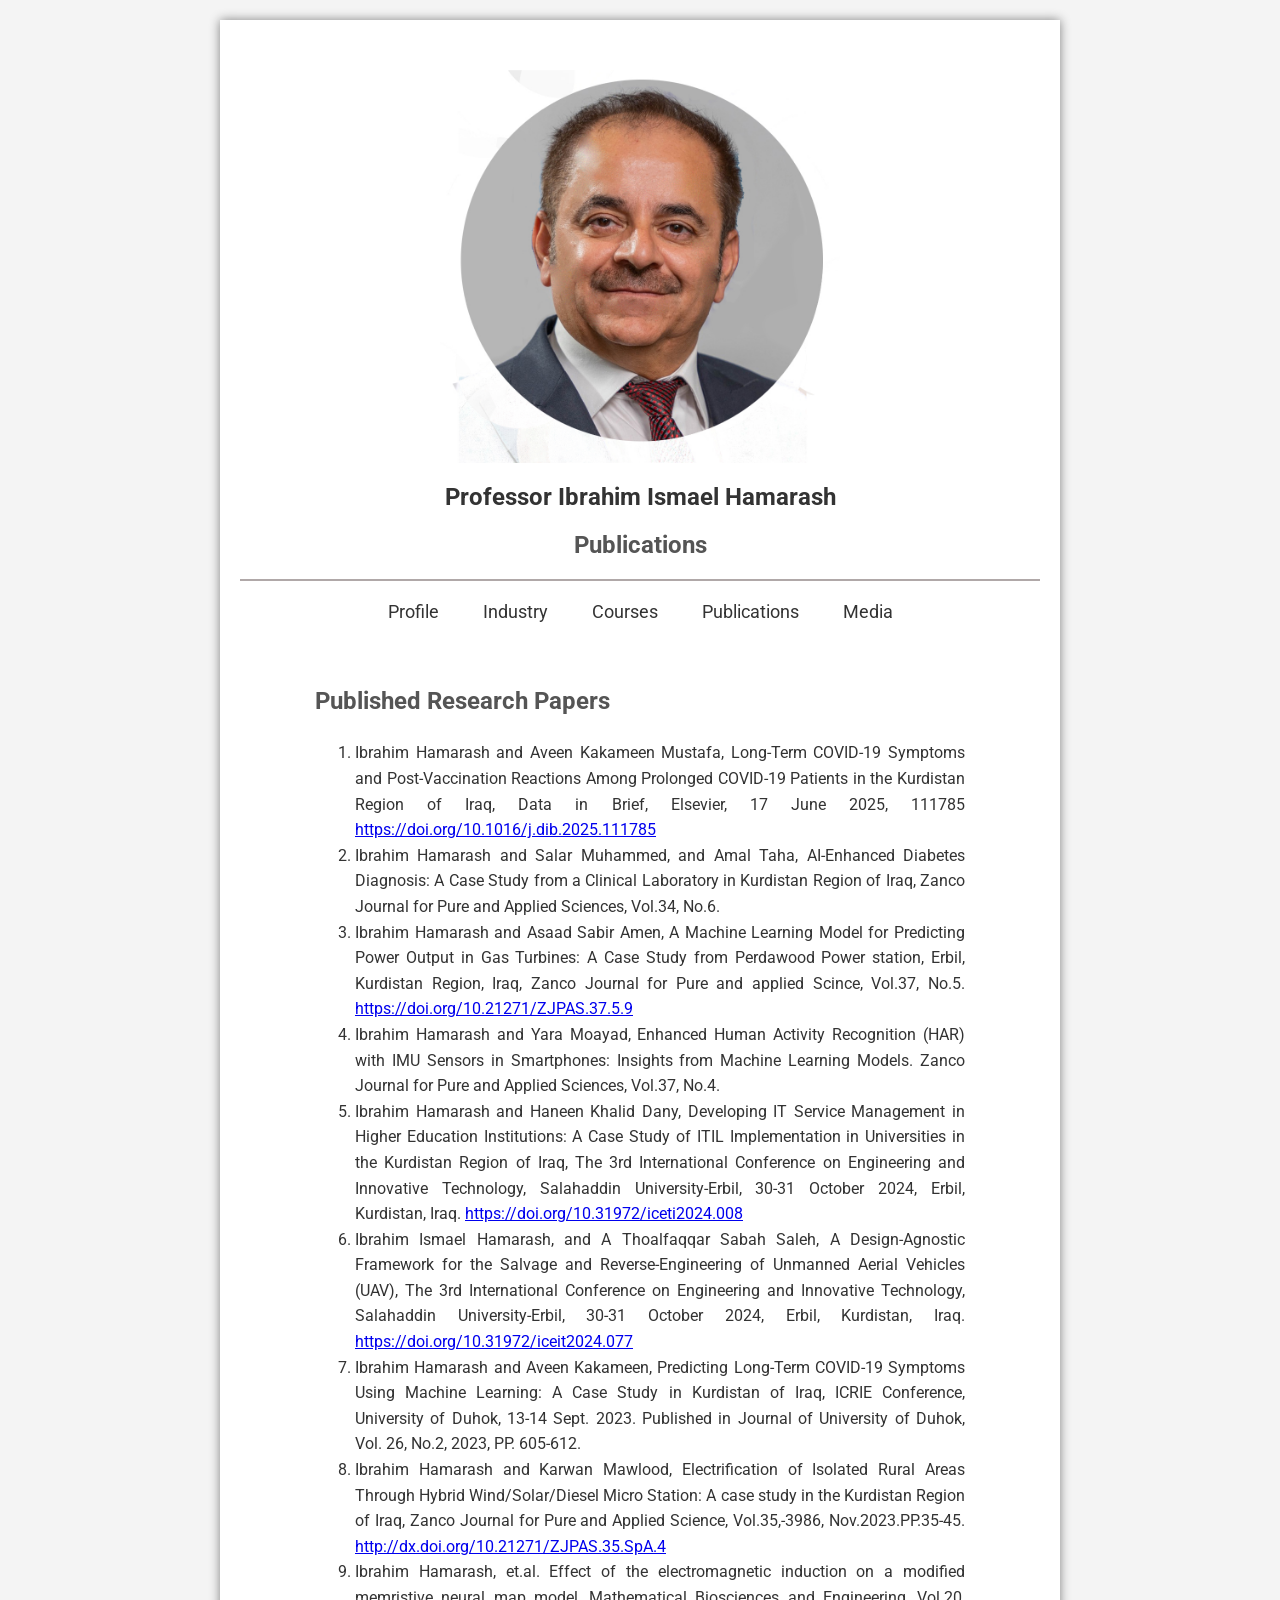
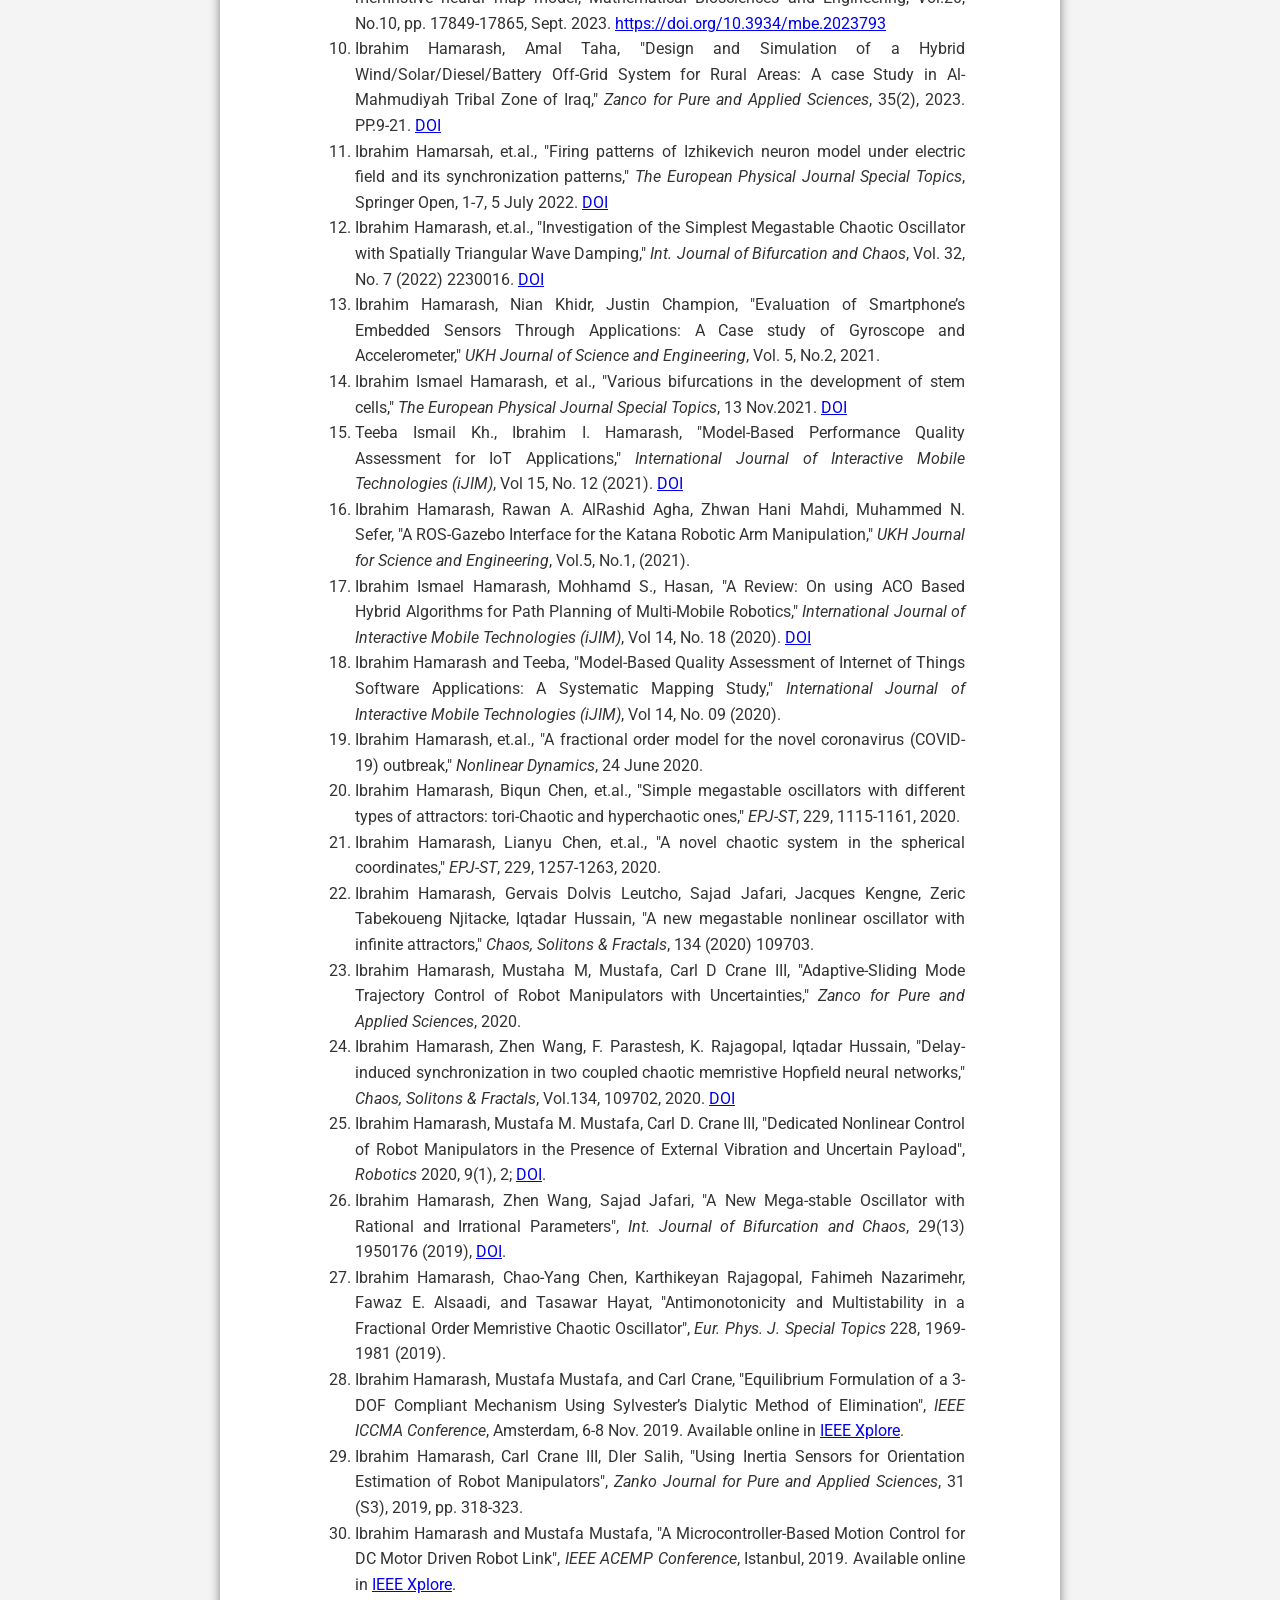
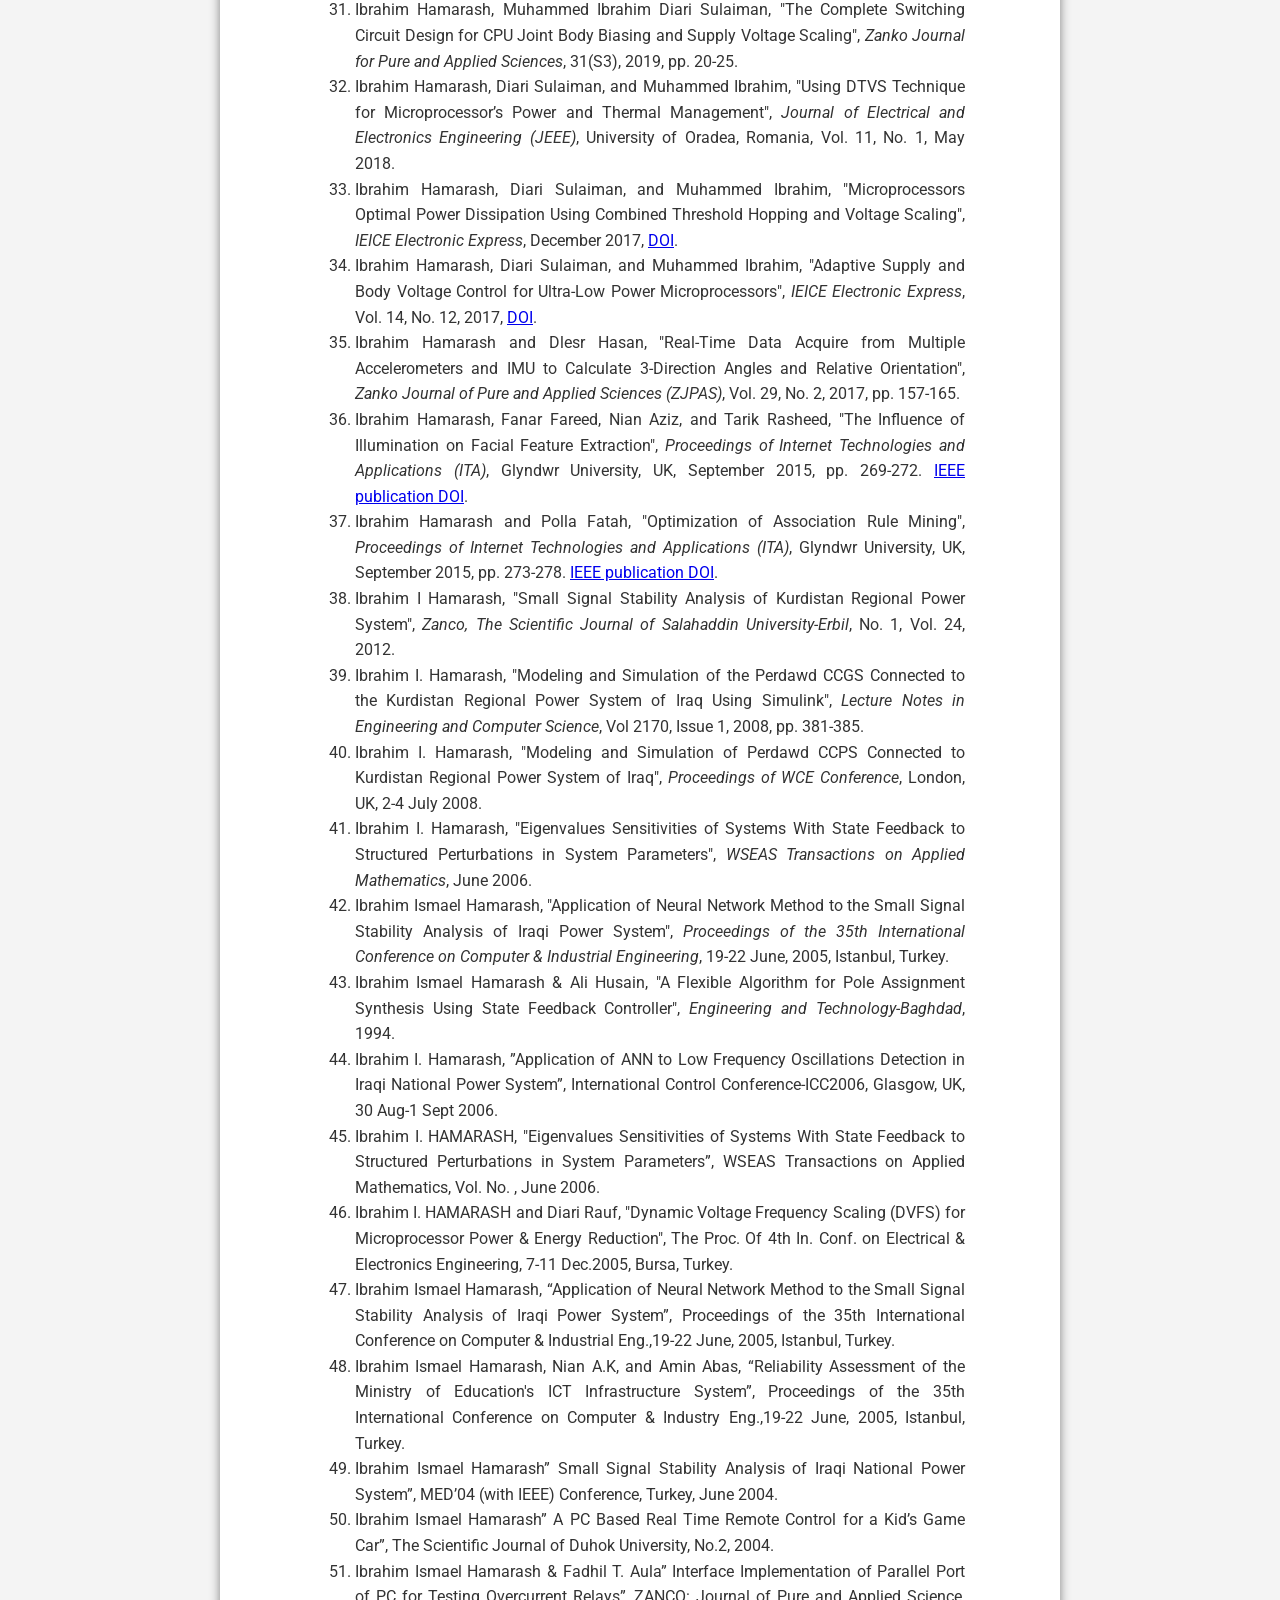
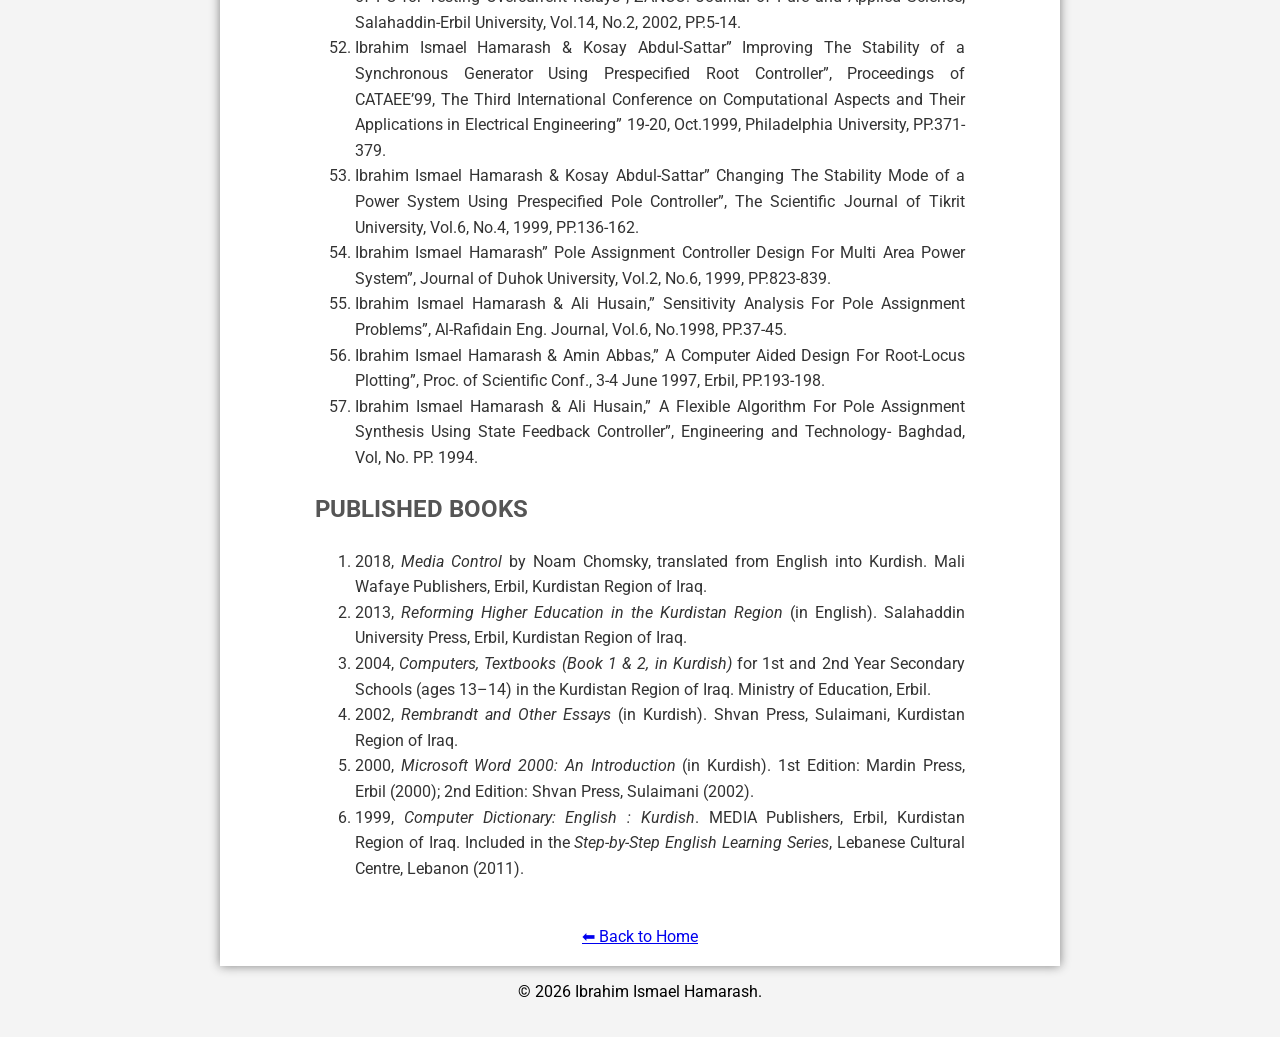
<file: publications.html>
<!DOCTYPE html>
<html lang="en">
<head>
    <meta charset="UTF-8">
    <meta name="viewport" content="width=device-width, initial-scale=1">
    <title>Ibrahim Hamarash_publications</title>
    <!-- Link to External CSS File -->
    <link rel="stylesheet" href="style.css">
</head>
<body>
    <div class="container">
        <button class="hamburger-menu" onclick="toggleMenu()" aria-expanded="false">☰</button>
        <img src="images/Dr-Ibrahim-hamarash.jpg" alt="Ibrahim Hamarash">        
        <h1>Professor Ibrahim Ismael Hamarash</h1>
        <h2>Publications</h2>
        <div class="separator"></div> <!-- Custom horizontal line -->
        <!-- Words displayed horizontally -->
        <!-- Hamburger Menu Button -->
        <!-- Navigation Menu -->
        <nav id="mobileMenu" class="menu">
            <a href="profile.html">Profile</a>
            <a href="industry.html">Industry</a>
            <a href="courses.html">Courses</a>
            <a href="publications.html">Publications</a>
            <a href="media.html">Media</a>
        </nav

            <!-- Bio Section -->
            <div class="bio">
             <h2>Published Research Papers</h2>
             <ol>
                <li>Ibrahim Hamarash and Aveen Kakameen Mustafa, Long-Term COVID-19 Symptoms and Post-Vaccination Reactions Among Prolonged COVID-19 Patients in the Kurdistan Region of Iraq, Data in Brief, Elsevier, 17 June 2025, 111785 <a href="https://doi.org/10.1016/j.dib.2025.111785 ">https://doi.org/10.1016/j.dib.2025.111785 </a></li></li>
                <li>Ibrahim Hamarash and Salar Muhammed, and Amal Taha,  AI-Enhanced Diabetes Diagnosis: A Case Study from a Clinical Laboratory in Kurdistan Region of Iraq, Zanco Journal for Pure and Applied Sciences, Vol.34, No.6.</li>
                <li>Ibrahim Hamarash and Asaad Sabir Amen,  A Machine Learning Model for Predicting Power  Output in Gas Turbines: A Case Study from Perdawood Power station, Erbil, Kurdistan Region, Iraq, Zanco Journal for Pure and applied Scince, Vol.37, No.5.  <a href="https://doi.org/10.21271/ZJPAS.37.5.9 ">https://doi.org/10.21271/ZJPAS.37.5.9  </a></li></li>
                <li>Ibrahim Hamarash and Yara Moayad, Enhanced Human Activity Recognition (HAR) with IMU Sensors in Smartphones: Insights from Machine Learning Models. Zanco Journal for Pure and Applied Sciences, Vol.37, No.4.</li>
                 <li>Ibrahim Hamarash and Haneen Khalid Dany, Developing IT Service Management in Higher Education Institutions: A Case Study of ITIL Implementation in Universities in the Kurdistan Region of Iraq, The 3rd International Conference on Engineering and Innovative Technology, Salahaddin University-Erbil, 30-31 October 2024, Erbil, Kurdistan, Iraq. <a href="https://doi.org/10.31972/iceti2024.008">https://doi.org/10.31972/iceti2024.008</a></li>
                 <li>Ibrahim Ismael Hamarash, and A Thoalfaqqar Sabah Saleh, A Design-Agnostic Framework for the Salvage and Reverse-Engineering of Unmanned Aerial Vehicles (UAV), The 3rd International Conference on Engineering and Innovative Technology, Salahaddin University-Erbil, 30-31 October 2024, Erbil, Kurdistan, Iraq. <a href="https://doi.org/10.31972/iceit2024.077">https://doi.org/10.31972/iceit2024.077</a></li>
                 <li>Ibrahim Hamarash and Aveen Kakameen, Predicting Long-Term COVID-19 Symptoms Using Machine Learning: A Case Study in Kurdistan of Iraq, ICRIE Conference, University of Duhok, 13-14 Sept. 2023. Published in Journal of University of Duhok, Vol. 26, No.2, 2023, PP. 605-612.</li>
                 <li>Ibrahim Hamarash and Karwan Mawlood, Electrification of Isolated Rural Areas Through Hybrid Wind/Solar/Diesel Micro Station: A case study in the Kurdistan Region of Iraq, Zanco Journal for Pure and Applied Science, Vol.35,-3986, Nov.2023.PP.35-45. <a href="http://dx.doi.org/10.21271/ZJPAS.35.SpA.4">http://dx.doi.org/10.21271/ZJPAS.35.SpA.4</a></li>
                 <li>Ibrahim Hamarash, et.al. Effect of the electromagnetic induction on a modified memristive neural map model, Mathematical Biosciences and Engineering, Vol.20, No.10, pp. 17849-17865, Sept. 2023. <a href="https://doi.org/10.3934/mbe.2023793">https://doi.org/10.3934/mbe.2023793</a></li>
                    <li>Ibrahim Hamarash, Amal Taha, "Design and Simulation of a Hybrid Wind/Solar/Diesel/Battery Off-Grid System for Rural Areas: A case Study in Al-Mahmudiyah Tribal Zone of Iraq," <i>Zanco for Pure and Applied Sciences</i>, 35(2), 2023. PP.9-21. <a href="https://doi.org/10.21271/ZJPAS.35.2.2" target="_blank">DOI</a></li>
                    <li>Ibrahim Hamarsah, et.al., "Firing patterns of Izhikevich neuron model under electric field and its synchronization patterns," <i>The European Physical Journal Special Topics</i>, Springer Open, 1-7, 5 July 2022. <a href="https://doi.org/10.1140/epjs/s11734-022-00636-0" target="_blank">DOI</a></li>
                    <li>Ibrahim Hamarash, et.al., "Investigation of the Simplest Megastable Chaotic Oscillator with Spatially Triangular Wave Damping," <i>Int. Journal of Bifurcation and Chaos</i>, Vol. 32, No. 7 (2022) 2230016. <a href="https://doi.org/10.1142/S0218127422300166" target="_blank">DOI</a></li>
                    <li>Ibrahim Hamarash, Nian Khidr, Justin Champion, "Evaluation of Smartphone’s Embedded Sensors Through Applications: A Case study of Gyroscope and Accelerometer," <i>UKH Journal of Science and Engineering</i>, Vol. 5, No.2, 2021.</li>
                    <li>Ibrahim Ismael Hamarash, et al., "Various bifurcations in the development of stem cells," <i>The European Physical Journal Special Topics</i>, 13 Nov.2021. <a href="https://doi.org/10.1140/epjs/s11734-021-00322-7" target="_blank">DOI</a></li>
                    <li>Teeba Ismail Kh., Ibrahim I. Hamarash, "Model-Based Performance Quality Assessment for IoT Applications," <i>International Journal of Interactive Mobile Technologies (iJIM)</i>, Vol 15, No. 12 (2021). <a href="https://doi.org/10.3991/ijim.v15i12.21287" target="_blank">DOI</a></li>
                    <li>Ibrahim Hamarash, Rawan A. AlRashid Agha, Zhwan Hani Mahdi, Muhammed N. Sefer, "A ROS-Gazebo Interface for the Katana Robotic Arm Manipulation," <i>UKH Journal for Science and Engineering</i>, Vol.5, No.1, (2021).</li>
                    <li>Ibrahim Ismael Hamarash, Mohhamd S., Hasan, "A Review: On using ACO Based Hybrid Algorithms for Path Planning of Multi-Mobile Robotics," <i>International Journal of Interactive Mobile Technologies (iJIM)</i>, Vol 14, No. 18 (2020). <a href="https://doi.org/10.3991/ijim.v14i18.16371" target="_blank">DOI</a></li>
                    <li>Ibrahim Hamarash and Teeba, "Model-Based Quality Assessment of Internet of Things Software Applications: A Systematic Mapping Study," <i>International Journal of Interactive Mobile Technologies (iJIM)</i>, Vol 14, No. 09 (2020).</li>
                    <li>Ibrahim Hamarash, et.al., "A fractional order model for the novel coronavirus (COVID-19) outbreak," <i>Nonlinear Dynamics</i>, 24 June 2020.</li>
                    <li>Ibrahim Hamarash, Biqun Chen, et.al., "Simple megastable oscillators with different types of attractors: tori-Chaotic and hyperchaotic ones," <i>EPJ-ST</i>, 229, 1115-1161, 2020.</li>
                    <li>Ibrahim Hamarash, Lianyu Chen, et.al., "A novel chaotic system in the spherical coordinates," <i>EPJ-ST</i>, 229, 1257-1263, 2020.</li>
                    <li>Ibrahim Hamarash, Gervais Dolvis Leutcho, Sajad Jafari, Jacques Kengne, Zeric Tabekoueng Njitacke, Iqtadar Hussain, "A new megastable nonlinear oscillator with infinite attractors," <i>Chaos, Solitons & Fractals</i>, 134 (2020) 109703.</li>
                    <li>Ibrahim Hamarash, Mustaha M, Mustafa, Carl D Crane III, "Adaptive-Sliding Mode Trajectory Control of Robot Manipulators with Uncertainties," <i>Zanco for Pure and Applied Sciences</i>, 2020.</li>
                    <li>Ibrahim Hamarash, Zhen Wang, F. Parastesh, K. Rajagopal, Iqtadar Hussain, "Delay-induced synchronization in two coupled chaotic memristive Hopfield neural networks," <i>Chaos, Solitons & Fractals</i>, Vol.134, 109702, 2020. <a href="https://doi.org/10.1016/j.chaos.2020.109702" target="_blank">DOI</a></li>
                    <li>Ibrahim Hamarash, Mustafa M. Mustafa, Carl D. Crane III, "Dedicated Nonlinear Control of Robot Manipulators in the Presence of External Vibration and Uncertain Payload", <i>Robotics</i> 2020, 9(1), 2; <a href="https://doi.org/10.3390/robotics9010002">DOI</a>.</li>
                    <li>Ibrahim Hamarash, Zhen Wang, Sajad Jafari, "A New Mega-stable Oscillator with Rational and Irrational Parameters", <i>Int. Journal of Bifurcation and Chaos</i>, 29(13) 1950176 (2019), <a href="https://doi.org/10.1142/S0218127419501761">DOI</a>.</li>
                    <li>Ibrahim Hamarash, Chao-Yang Chen, Karthikeyan Rajagopal, Fahimeh Nazarimehr, Fawaz E. Alsaadi, and Tasawar Hayat, "Antimonotonicity and Multistability in a Fractional Order Memristive Chaotic Oscillator", <i>Eur. Phys. J. Special Topics</i> 228, 1969-1981 (2019).</li>
                    <li>Ibrahim Hamarash, Mustafa Mustafa, and Carl Crane, "Equilibrium Formulation of a 3-DOF Compliant Mechanism Using Sylvester’s Dialytic Method of Elimination", <i>IEEE ICCMA Conference</i>, Amsterdam, 6-8 Nov. 2019. Available online in <a href="https://ieeexplore.ieee.org/">IEEE Xplore</a>.</li>
                    <li>Ibrahim Hamarash, Carl Crane III, Dler Salih, "Using Inertia Sensors for Orientation Estimation of Robot Manipulators", <i>Zanko Journal for Pure and Applied Sciences</i>, 31 (S3), 2019, pp. 318-323.</li>
                    <li>Ibrahim Hamarash and Mustafa Mustafa, "A Microcontroller-Based Motion Control for DC Motor Driven Robot Link", <i>IEEE ACEMP Conference</i>, Istanbul, 2019. Available online in <a href="https://ieeexplore.ieee.org/">IEEE Xplore</a>.</li>
                    <li>Ibrahim Hamarash, Muhammed Ibrahim Diari Sulaiman, "The Complete Switching Circuit Design for CPU Joint Body Biasing and Supply Voltage Scaling", <i>Zanko Journal for Pure and Applied Sciences</i>, 31(S3), 2019, pp. 20-25.</li>
                    <li>Ibrahim Hamarash, Diari Sulaiman, and Muhammed Ibrahim, "Using DTVS Technique for Microprocessor’s Power and Thermal Management", <i>Journal of Electrical and Electronics Engineering (JEEE)</i>, University of Oradea, Romania, Vol. 11, No. 1, May 2018.</li>
                    <li>Ibrahim Hamarash, Diari Sulaiman, and Muhammed Ibrahim, "Microprocessors Optimal Power Dissipation Using Combined Threshold Hopping and Voltage Scaling", <i>IEICE Electronic Express</i>, December 2017, <a href="https://doi.org/10.1587/elex.14.20171046">DOI</a>.</li>
                    <li>Ibrahim Hamarash, Diari Sulaiman, and Muhammed Ibrahim, "Adaptive Supply and Body Voltage Control for Ultra-Low Power Microprocessors", <i>IEICE Electronic Express</i>, Vol. 14, No. 12, 2017, <a href="https://doi.org/10.1587/elex.14.20170306">DOI</a>.</li>
                    <li>Ibrahim Hamarash and Dlesr Hasan, "Real-Time Data Acquire from Multiple Accelerometers and IMU to Calculate 3-Direction Angles and Relative Orientation", <i>Zanko Journal of Pure and Applied Sciences (ZJPAS)</i>, Vol. 29, No. 2, 2017, pp. 157-165.</li>
                    <li>Ibrahim Hamarash, Fanar Fareed, Nian Aziz, and Tarik Rasheed, "The Influence of Illumination on Facial Feature Extraction", <i>Proceedings of Internet Technologies and Applications (ITA)</i>, Glyndwr University, UK, September 2015, pp. 269-272. <a href="https://doi.org/10.1109/ITechA.2015.7317408">IEEE publication DOI</a>.</li>
                    <li>Ibrahim Hamarash and Polla Fatah, "Optimization of Association Rule Mining", <i>Proceedings of Internet Technologies and Applications (ITA)</i>, Glyndwr University, UK, September 2015, pp. 273-278. <a href="https://doi.org/10.1109/ITechA.2015.7317409">IEEE publication DOI</a>.</li>
                    <li>Ibrahim I Hamarash, "Small Signal Stability Analysis of Kurdistan Regional Power System", <i>Zanco, The Scientific Journal of Salahaddin University-Erbil</i>, No. 1, Vol. 24, 2012.</li>
                    <li>Ibrahim I. Hamarash, "Modeling and Simulation of the Perdawd CCGS Connected to the Kurdistan Regional Power System of Iraq Using Simulink", <i>Lecture Notes in Engineering and Computer Science</i>, Vol 2170, Issue 1, 2008, pp. 381-385.</li>
                    <li>Ibrahim I. Hamarash, "Modeling and Simulation of Perdawd CCPS Connected to Kurdistan Regional Power System of Iraq", <i>Proceedings of WCE Conference</i>, London, UK, 2-4 July 2008.</li>
                    <li>Ibrahim I. Hamarash, "Eigenvalues Sensitivities of Systems With State Feedback to Structured Perturbations in System Parameters", <i>WSEAS Transactions on Applied Mathematics</i>, June 2006.</li>
                    <li>Ibrahim Ismael Hamarash, "Application of Neural Network Method to the Small Signal Stability Analysis of Iraqi Power System", <i>Proceedings of the 35th International Conference on Computer & Industrial Engineering</i>, 19-22 June, 2005, Istanbul, Turkey.</li>
                    <li>Ibrahim Ismael Hamarash & Ali Husain, "A Flexible Algorithm for Pole Assignment Synthesis Using State Feedback Controller", <i>Engineering and Technology-Baghdad</i>, 1994.</li>    
                    <li>Ibrahim I. Hamarash, ”Application of ANN to Low Frequency Oscillations Detection in Iraqi National Power System”, International Control Conference-ICC2006, Glasgow, UK, 30 Aug-1 Sept 2006.</li>
                    <li>Ibrahim I. HAMARASH, "Eigenvalues Sensitivities of Systems With State Feedback to Structured Perturbations in System Parameters”, WSEAS Transactions on Applied Mathematics, Vol. No. , June 2006.</li>
                    <li>Ibrahim I. HAMARASH and Diari Rauf, "Dynamic Voltage Frequency Scaling (DVFS) for Microprocessor Power & Energy Reduction", The Proc. Of 4th In. Conf. on Electrical & Electronics Engineering, 7-11 Dec.2005, Bursa, Turkey.</li>
                    <li>Ibrahim Ismael Hamarash, “Application of Neural Network Method to the Small Signal Stability Analysis of Iraqi Power System”, Proceedings of the 35th International Conference on Computer & Industrial Eng.,19-22 June, 2005, Istanbul, Turkey.</li>
                    <li>Ibrahim Ismael Hamarash, Nian A.K, and Amin Abas, “Reliability Assessment of the Ministry of Education's ICT Infrastructure System”, Proceedings of the 35th International Conference on Computer & Industry Eng.,19-22 June, 2005, Istanbul, Turkey.</li>
                    <li>Ibrahim Ismael Hamarash” Small Signal Stability Analysis of Iraqi National Power System”, MED’04 (with IEEE) Conference, Turkey, June 2004.</li>
                    <li>Ibrahim Ismael Hamarash” A PC Based Real Time Remote Control for a Kid’s Game Car”, The Scientific Journal of Duhok University, No.2, 2004.</li>
                    <li>Ibrahim Ismael Hamarash & Fadhil T. Aula” Interface Implementation of Parallel Port of PC for Testing Overcurrent Relays”, ZANCO: Journal of Pure and Applied Science, Salahaddin-Erbil University, Vol.14, No.2, 2002, PP.5-14.</li>
                    <li>Ibrahim Ismael Hamarash & Kosay Abdul-Sattar” Improving The Stability of a Synchronous Generator Using Prespecified Root Controller”, Proceedings of CATAEE’99, The Third International Conference on Computational Aspects and Their Applications in Electrical Engineering” 19-20, Oct.1999, Philadelphia University, PP.371-379.</li>
                    <li>Ibrahim Ismael Hamarash & Kosay Abdul-Sattar” Changing The Stability Mode of a Power System Using Prespecified Pole Controller”, The Scientific Journal of Tikrit University, Vol.6, No.4, 1999, PP.136-162.</li>
                    <li>Ibrahim Ismael Hamarash” Pole Assignment Controller Design For Multi Area Power System”, Journal of Duhok University, Vol.2, No.6, 1999, PP.823-839.</li>
                    <li>Ibrahim Ismael Hamarash & Ali Husain,” Sensitivity Analysis For Pole Assignment Problems”, Al-Rafidain Eng. Journal, Vol.6, No.1998, PP.37-45.</li>
                    <li>Ibrahim Ismael Hamarash & Amin Abbas,” A Computer Aided Design For Root-Locus Plotting”, Proc. of Scientific Conf., 3-4 June 1997, Erbil, PP.193-198.</li>
                    <li>Ibrahim Ismael Hamarash & Ali Husain,” A Flexible Algorithm For Pole Assignment Synthesis Using State Feedback Controller”, Engineering and Technology- Baghdad, Vol, No. PP. 1994.</li>
                </ol>

             <h2>PUBLISHED BOOKS</h2>
            <ol>
                <li>2018, <em>Media Control</em> by Noam Chomsky, translated from English into Kurdish. Mali Wafaye Publishers, Erbil, Kurdistan Region of Iraq.</li>
                <li>2013, <em>Reforming Higher Education in the Kurdistan Region</em> (in English). Salahaddin University Press, Erbil, Kurdistan Region of Iraq.</li>
                <li>2004, <em>Computers, Textbooks (Book 1 &amp; 2, in Kurdish)</em> for 1st and 2nd Year Secondary Schools (ages 13–14) in the Kurdistan Region of Iraq. Ministry of Education, Erbil.</li>
                <li>2002, <em>Rembrandt and Other Essays</em> (in Kurdish). Shvan Press, Sulaimani, Kurdistan Region of Iraq.</li>
                <li>2000, <em>Microsoft Word 2000: An Introduction</em> (in Kurdish). 1st Edition: Mardin Press, Erbil (2000); 2nd Edition: Shvan Press, Sulaimani (2002).</li>
                <li>1999, <em>Computer Dictionary: English : Kurdish</em>. MEDIA Publishers, Erbil, Kurdistan Region of Iraq. Included in the <em>Step-by-Step English Learning Series</em>, Lebanese Cultural Centre, Lebanon (2011).</li>
            </ol>
            </div>
        <!-- Back to Home Button -->
<div class="back-home-container">
    <a href="index.html" class="back-home-button">⬅ Back to Home</a>
</div>
    </div>
    <footer class="footer">
        <p>© <span id="year"></span> Ibrahim Ismael Hamarash.</p>
    </footer>
    
    <!-- JavaScript to Auto-Update Year -->
    <script>
        document.getElementById("year").textContent = new Date().getFullYear();
    </script>
<script>
function toggleMenu() {
    var menu = document.getElementById("mobileMenu");
    var hamburger = document.querySelector(".hamburger-menu");

    menu.classList.toggle("show");

    // ✅ Update the accessibility attribute
    let isExpanded = menu.classList.contains("show");
    hamburger.setAttribute("aria-expanded", isExpanded ? "true" : "false");

    // ✅ Ensure the hamburger menu stays above the menu
    hamburger.style.zIndex = isExpanded ? "10001" : "10000";
}
</script>   
</body>
</html>
</file>
<file: style.css>
@import url('https://fonts.googleapis.com/css2?family=Roboto:wght@400;500;700&display=swap');
/* General Page Styling */
body {
    font-family: "Roboto", Arial, Helvetica, sans-serif;
    font-size: 16px !important;
    text-align: center;
    margin: 0;
    padding: 20px;
    background-color: #f4f4f4;
    /* Ensuring the footer stays at the bottom */
    display: flex;
    flex-direction: column;
    min-height: 100vh;
}
/* Change h1 Font Size */
h1 {
    font-size: 24px; /* Adjust the size as needed */
    font-weight: bold;
    color: #333; /* Text color */
}

/* Change h2 Font Size */
h2 {
    font-size: 24px; /* Adjust the size */
    font-weight: bold;
    color: #555; /* Slightly lighter color */
}

/* Container for content */
.container {
    max-width: 800px;
    margin: auto;
    padding: 20px;
    background: white;
    box-shadow: 0px 0px 10px gray;
    flex-grow: 1; /* Makes it expand to fill space */
    position: relative;
}

/* Image Styling */
img {
    max-width: 50%;
    height: auto;
    display: block;
    margin: 20px auto;
    border-radius: 10px;
}
/* Separation line*/
.separator {
    width: 100%; /* Full-width line */
    height: 2px; /* Thickness of the line */
    background-color: rgb(176, 168, 168); /* Line color */
    margin: 10px 0; /* Space above and below */
}
/* Style for Hamburger Button */
.hamburger-menu {
    position: fixed;
    top: 15px;
    right: 15px;
    font-size: 28px;
    background: rgba(0, 0, 0, 0.7);
    color: white;
    border: none;
    cursor: pointer;
    padding: 12px 15px;
    border-radius: 8px;
    z-index: 10000; /* ✅ Keep it above everything */
}
/* Default Menu Styles (for larger screens) */
.menu {
    display: block; /* Always visible on desktop */
    position: static;
    background: none;
    text-align: center;
}

.menu a {
    display: inline-block;
    padding: 10px 20px;
    font-size: 18px;
    color: #333;
    text-decoration: none;
}

.menu a:hover {
    color: #253dab;
    text-decoration: underline;
}

/* ✅ Desktop View (min-width 600px) */
@media (min-width: 600px) {
    .hamburger-menu {
        display: none; /* Hide hamburger on large screens */
    }

    .menu {
        display: block; /* Show menu normally */
        position: static;
        text-align: center;
    }
}

/* ✅ Mobile View (max-width 600px) */
@media (max-width: 600px) {
    .menu {
        display: none;
        position: fixed;
        top: 0;
        left: 0;
        width: 100vw;
        height: 100vh;
        background-color: rgba(0, 0, 0, 0.7);
        text-align: center;
        padding-top: 80px;
        margin: 0;
        z-index: 9999; /* ✅ Lower than hamburger-menu */
    }

    .menu.show {
        display: flex;
        flex-direction: column;
        justify-content: center;
        align-items: center;
    }

    .menu a {
        display: block;
        width: 100%;
        padding: 15px 0;
        font-size: 18px;
        color: white;
        text-decoration: none;
        background-color: transparent; /* ✅ No background */
    }

    .menu a:hover {
        background-color: rgba(255, 255, 255, 0.2);
    }
}
/* Bio Section Styling */
.bio {
    max-width:650px;
    margin: 20px auto;
    text-align:justify;
    font-size: 16px;
    line-height: 1.6;
    color: #333;
    padding: 10px; /* Reduce padding */
}

/* Style Paragraphs for Better Readability */
.bio p {
    margin-bottom: 15px;
}

/* Make It Responsive for Mobile */
@media (max-width: 600px) {
    .bio {
        text-align: justify;
        margin-left: 0; /* Aligns it to the left */
        padding: 0 20px;
    }
}
.cv-container {
    text-align: justify; /* Justify the text */
    display: flex;
    justify-content:left; /* Center the link */
    align-items: center;
    margin-top: 10px;
}
.cv-link {
    display: inline-block;
    background-color: #0658aa;
    color: white;
    padding: 3px 8px;
    font-size: 14px;
    font-weight: bold;
    text-decoration: none;
    border-radius: 5px;
    margin-top: 20px;
}

.cv-link:hover {
    background-color: #005bb5;
}
.back-home-button:hover {
    color: #ffcc00; /* Changes text color to yellow */
    font-size: 16px; /* Slightly increases font size */
}
</file>
